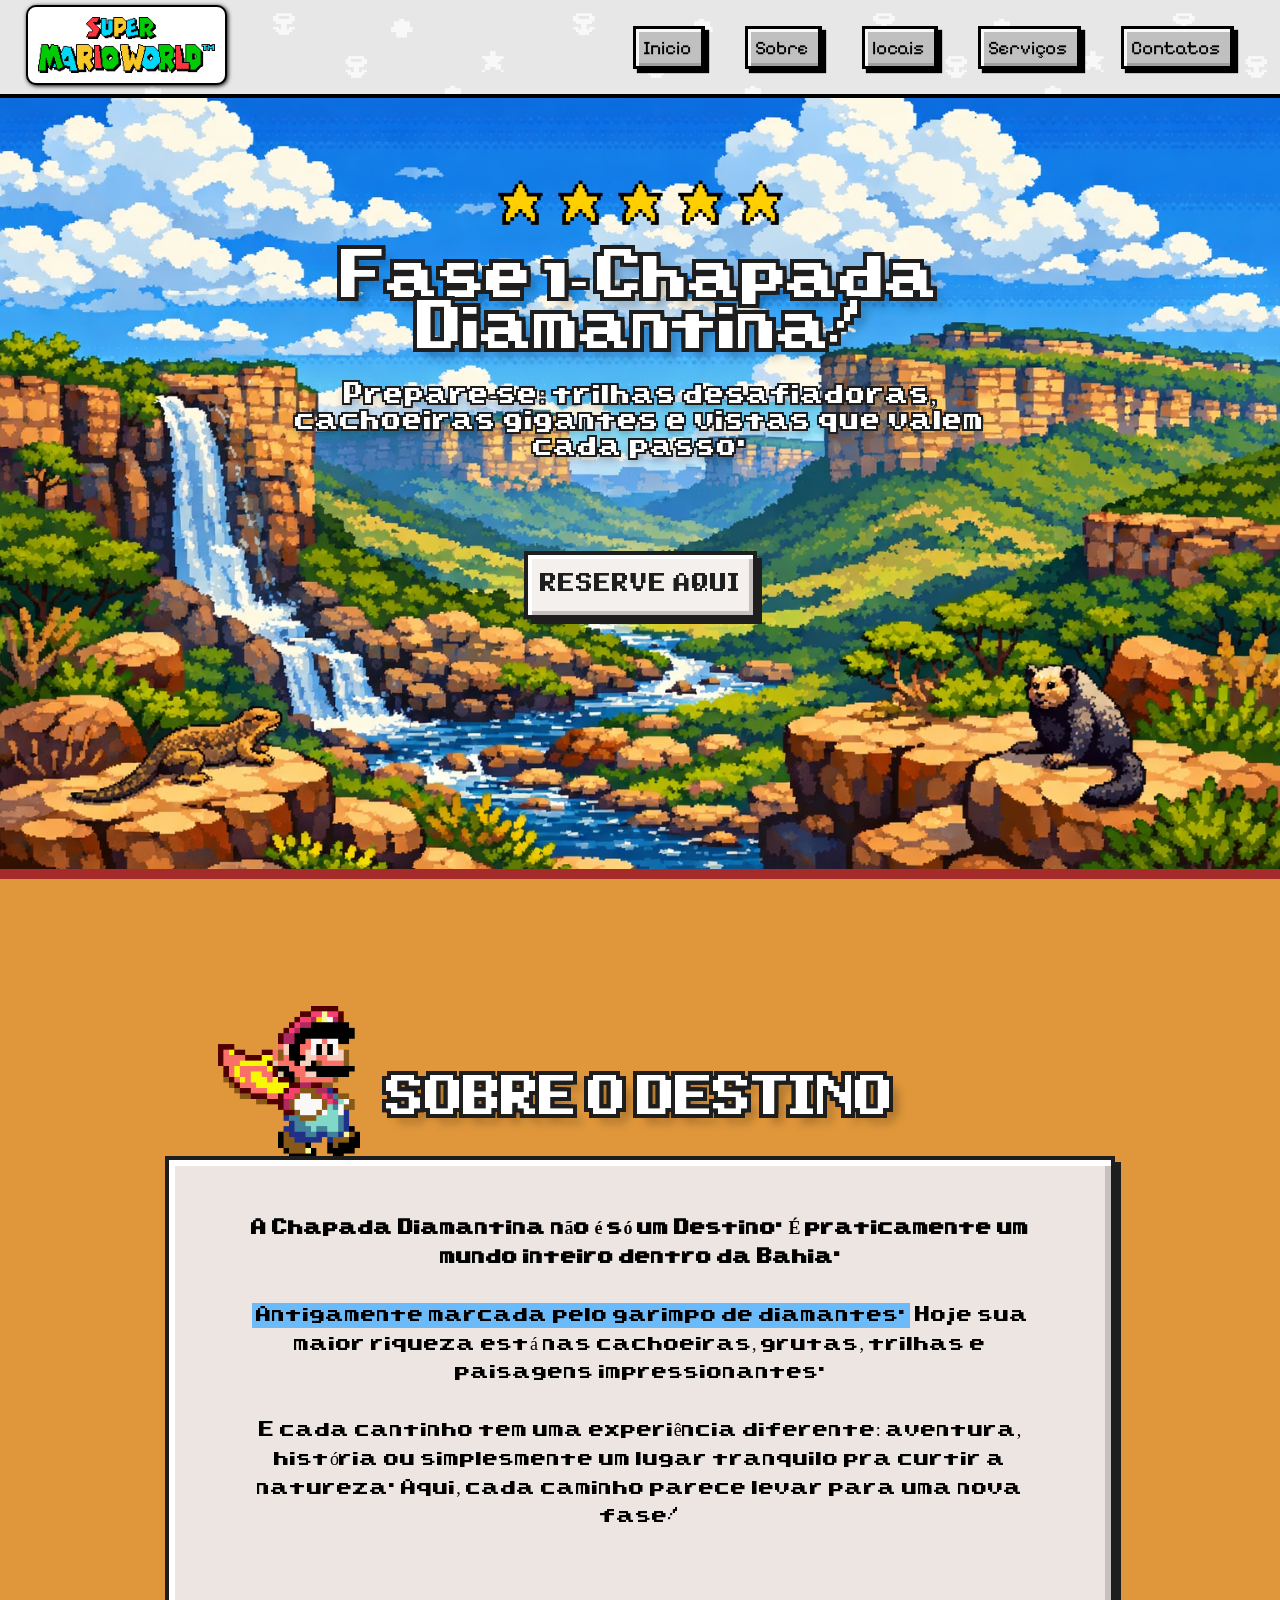
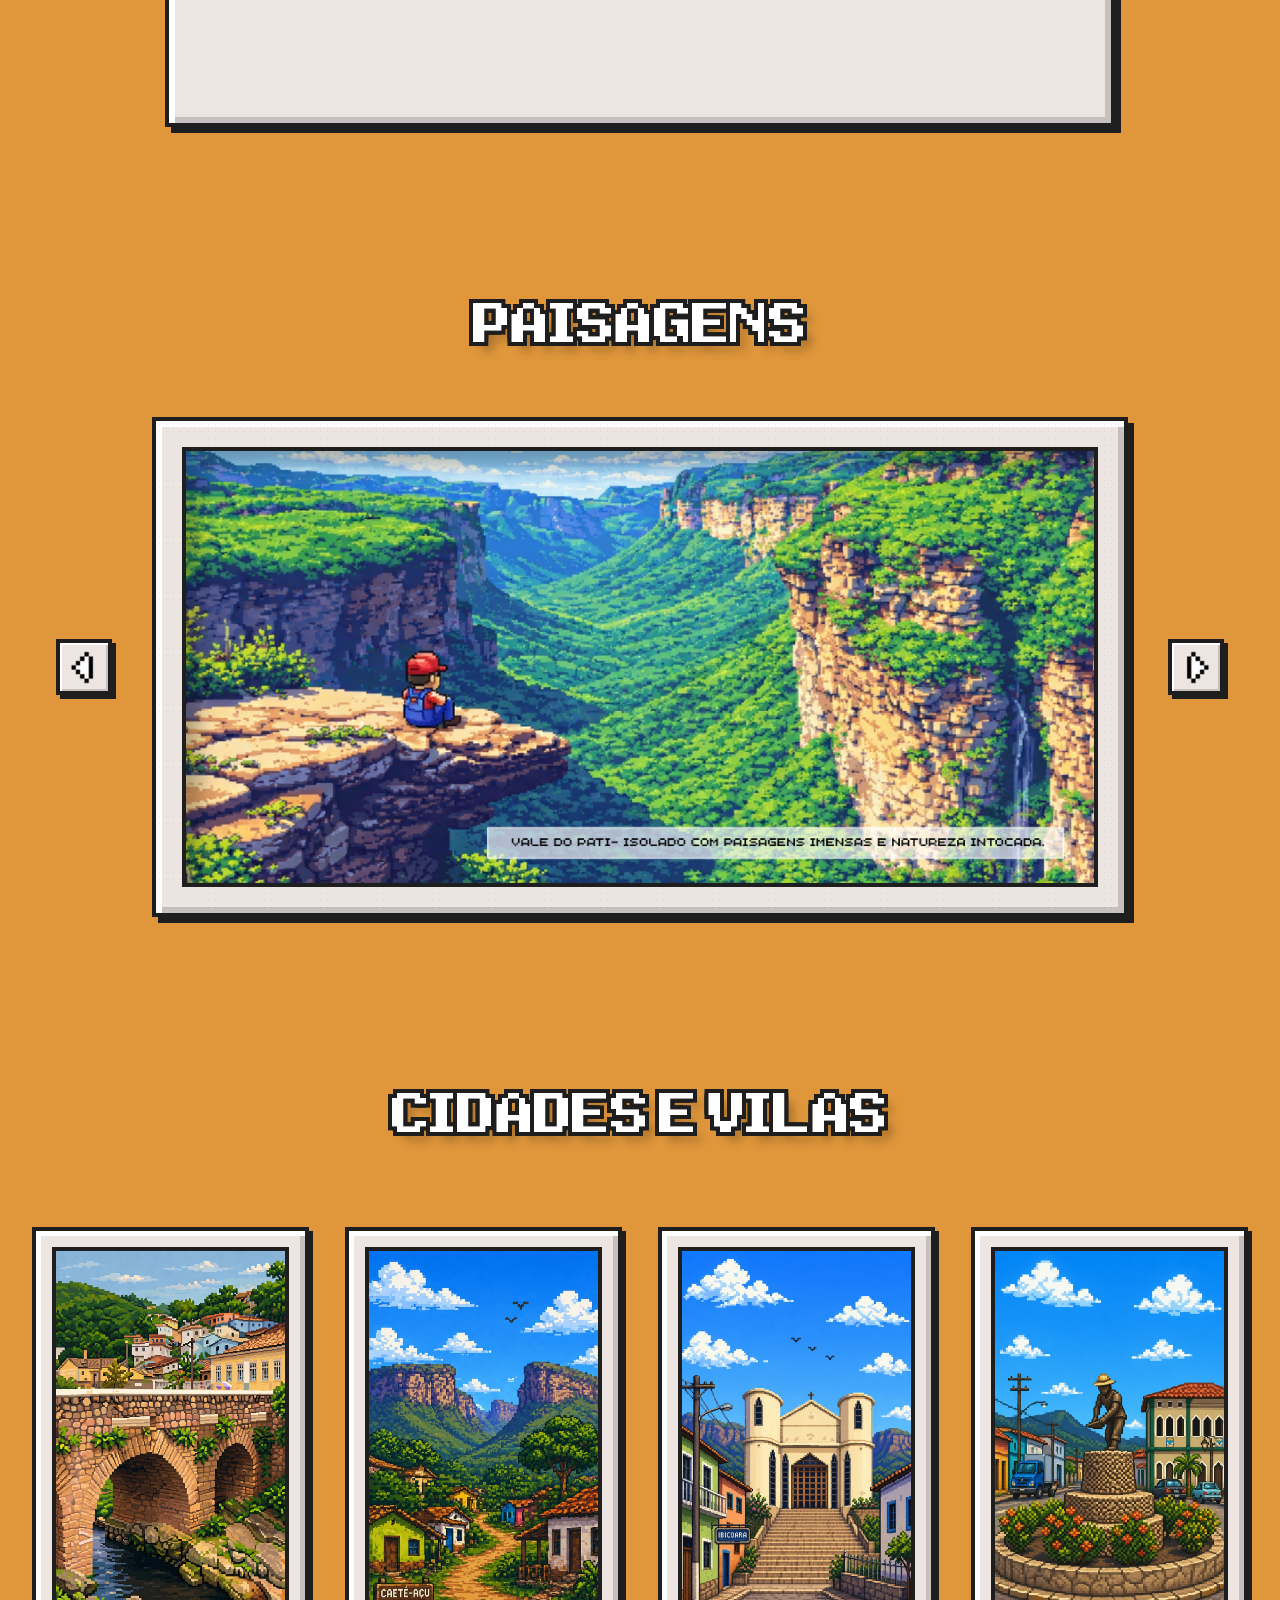
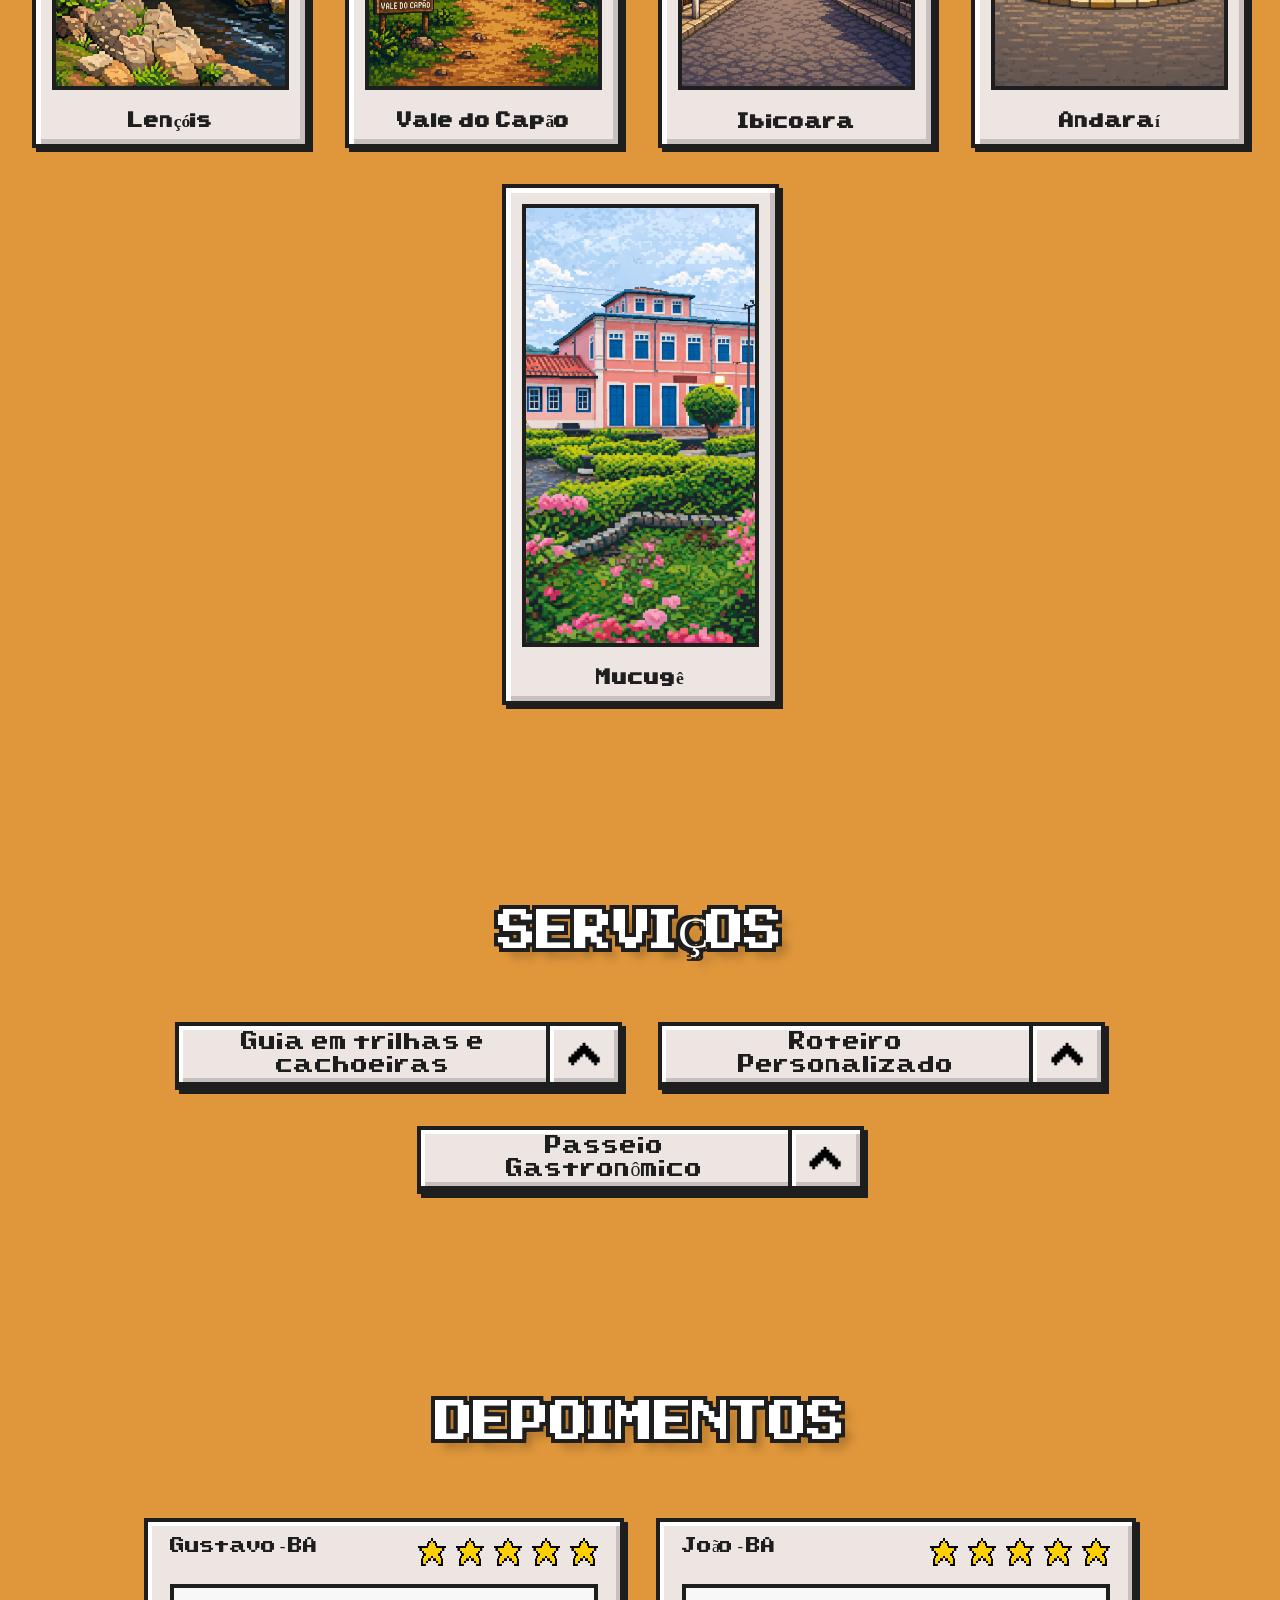
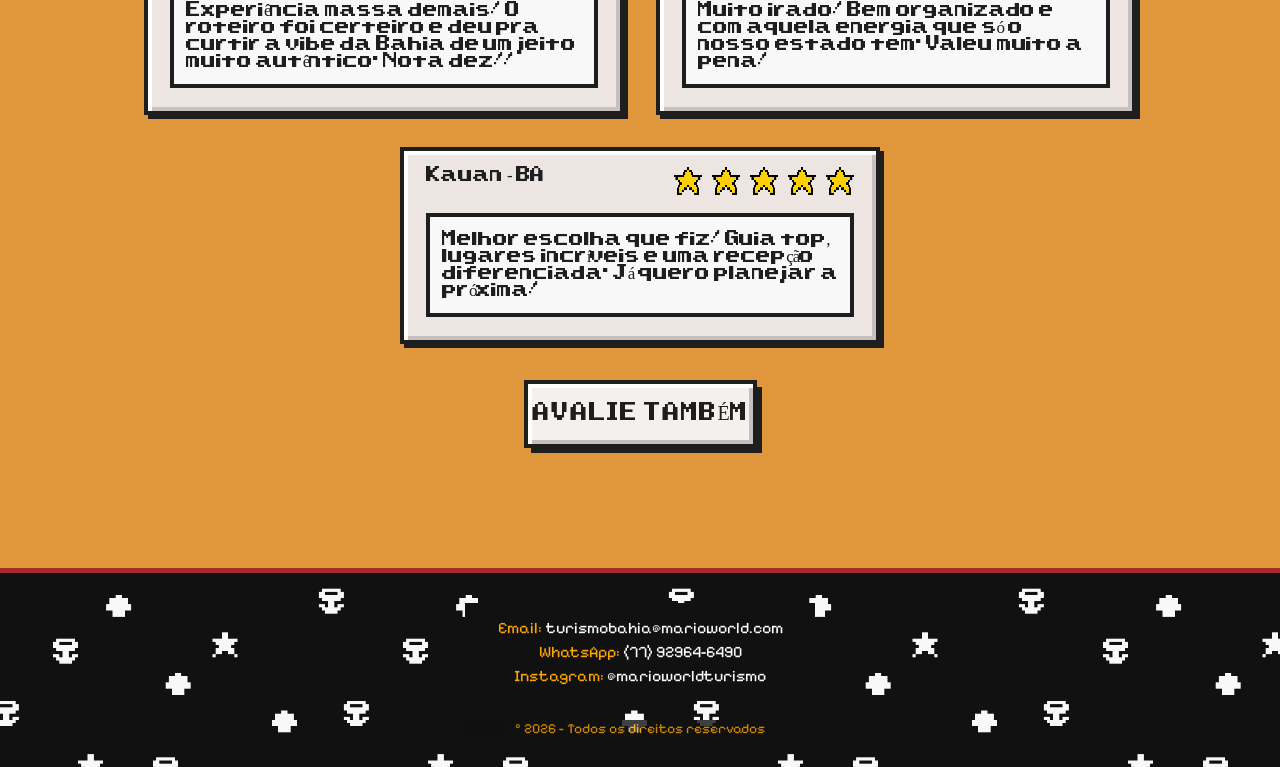
<file: Destinos- Mário Guia de Turístico/chapada.html>
<!DOCTYPE html>
<html lang="pt-BR">
    <head>
        <title>Destinos</title>
        <link rel="stylesheet" href="estilização.css">
    </head>
    <body>
        <!--======================================================= Cabeçalho =======================================================-->
    <header>
        <div class="container">
            <nav class="menu-navegacao">
                <a href="../index.html#Inicio">
                    <img src="../imagens/SuperMarioWorldLogo.png" alt="Logo do super Mario World ">
                </a>
                
                <ul id="menu" class="botao-hover">
                    <li><a href="#chapada">Inicio</a></li>
                    <li><a href="#Sobre">Sobre</a></li>
                    <li><a href="#locais">locais</a></li>
                    <li><a href="#Servicos">Serviços</a></li>
                    <li><a href="#contato">Contatos</a></li>
                </ul>
            </nav>

            <button id="btn-menu" class="botao-abrir-navegacao"></button>
        </div>
    </header>
        <main>
            <!--Destinos JV-->
            <div class="destinos">
                <section id="chapada">
                    <!--Home-->
                    <div class="fundo1chapada">
                    <section class="hero">
                            <div class="avaliacao-geral">
                                <img src="./Icons/estrela.png" alt="estrela">
                                <img src="./Icons/estrela.png" alt="estrela">
                                <img src="./Icons/estrela.png" alt="estrela">
                                <img src="./Icons/estrela.png" alt="estrela">
                                <img src="./Icons/estrela.png" alt="estrela">
                            </div>
                            <h1>Fase 1- Chapada Diamantina!</h1>
                            <p class="subtitulo">Prepare-se: trilhas desafiadoras, cachoeiras gigantes e vistas que valem cada passo.</p>
                            <form>
                                <button class="cta">RESERVE AQUI</button>
                            </form>
                    </section>
                    </div>
                    <!--Sobre o Destino-->
                    <div class="fundo2chapada">
                    <section class="sobre" id="Sobre">
                            <h2>SOBRE O DESTINO</h2>
                            <div class="box-sobre">
                            <div class="text1">
                            <p><strong>A Chapada Diamantina não é só um Destino. É praticamente um mundo inteiro dentro da Bahia.</strong></p> <br>
                            <p> <span class="destaquetext1"> Antigamente marcada pelo garimpo de diamantes.</span>  Hoje sua maior riqueza está nas cachoeiras, grutas, trilhas e paisagens impressionantes. </p> <br>
                            <p> E cada cantinho tem uma experiência diferente: aventura, história ou simplesmente um lugar tranquilo pra curtir a natureza. Aqui, cada caminho parece levar para uma nova fase!</p>
                            </div>
                            </div>
                    </section>
                    <!--Paisagens-->
                    <section class="paisagens" id="locais">
                    <h2>PAISAGENS</h2>
                    <div class="galeria-wrapper">
                        <button class="controle anterior" type="button" aria-label="Imagem anterior"> <img src="./Icons/setaesquerda.png"></button>
                        <div class="galeria">
                        <div class="galeria-trilho">
                            <img src="./Imagens Chapada/PAISAGENS/valedopati.png" class="slide ativo" alt="Paisagem do Vale do Pati na Chapada Diamantina, com montanhas verdes, vales amplos e vegetação densa em cenário natural preservado.">
                            <img src="./Imagens Chapada/PAISAGENS/pocoazul.png" class="slide" alt="Interior do Poço Azul na Chapada Diamantina, com caverna rochosa e águas cristalinas em tom azul intenso iluminadas pela luz natural">
                            <img src="./Imagens Chapada/PAISAGENS/cachoeiradafumaca.png" class="slide" alt="Vista da Cachoeira da Fumaça na Chapada Diamantina, com queda dágua muito alta despencando sobre um vale profundo cercado por montanhas">
                            <img src="./Imagens Chapada/PAISAGENS/morrodopaiinacio.png" class="slide" alt="Paisagem da vista mais alta da Chapada Dimantina: Vista panorâmica do Morro do Pai Inácio, com formação rochosa elevada e vale verde extenso ao fundo sob céu azul com nuvens, no alto do Morro do Pai Inácio">
                        </div>
                        </div>
                        <button class="controle proximo" type="button" aria-label="Próxima imagem"> <img src="./Icons/setadireita.png" alt=""></button>
                    </div>
                    </section>
                    <!--Cidades e Vilas-->
                    <section class="locais">
                            <h2>CIDADES E VILAS</h2>
                            <div class="carrossel-locais">
                                <!-- 1-LENÇÓIS -->
                                <article class="card-local">
                                    <div class="imagem-local">
                                        <img src="./Imagens Chapada/CIDADES_VILAS/lencois.png" alt="Ponte de pedra histórica sobre um rio na cidade de Lençóis, Bahia, com arcos estruturais, água corrente entre rochas e casas coloridas ao fundo em meio à vegetação verde da Chapada Diamantina">
                                        <div class="info-hover">
                                            <h4>Lençóis</h4>
                                            <p>Principal base turística da Chapada, com boa estrutura e acesso a vários atrativos.</p>
                                        </div>
                                        <div class="nome-local">
                                        <h3>Lençóis</h3>
                                        </div>
                                    </div>
                                </article>
                                <!-- 2-VALE DO CAPÃO -->
                                <article class="card-local">
                                    <div class="imagem-local">
                                        <img src="./Imagens Chapada/CIDADES_VILAS/valedocapao.png" alt="Rua com casas coloridas e arquitetura simples no Vale do Capão, Chapada Diamantina, com plantas na calçada, palmeira ao fundo e montanhas ao redor sob céu parcialmente nublado">
                                        <div class="info-hover">
                                            <h4>Vale do Capão</h4>
                                            <p>Destino cercado de natureza, trilhas marcantes e clima alternativo.</p>
                                        </div>
                                        <div class="nome-local">
                                        <h3>Vale do Capão</h3>
                                        </div>
                                    </div>
                                </article>
                                <!-- 3-IBICOARA -->
                                <article class="card-local">
                                    <div class="imagem-local">
                                        <img src="./Imagens Chapada/CIDADES_VILAS/ibicoara.png" alt="Ilustração em pixel art de Ibicoara na Chapada Diamantina, com igreja branca ao fundo, lago de pedras em primeiro plano, vegetação natural e céu azul com nuvens estilizadas">
                                        <div class="info-hover">
                                            <h4>Ibicoara</h4>
                                            <p>Base para cachoeiras impressionantes, incluindo algumas das mais famosas da Chapada.</p>
                                        </div>
                                        <div class="nome-local">
                                        <h3>Ibicoara</h3>
                                        </div>
                                    </div>
                                </article>
                                <!-- 4-ANDARAÍ -->
                                <article class="card-local">
                                    <div class="imagem-local">
                                        <img src="./Imagens Chapada/CIDADES_VILAS/andarai.png" alt="Pixel art de Andaraí na Chapada Diamantina, com pequena igreja branca entre rochas, rio refletindo a paisagem, vegetação verde e céu aberto">
                                        <div class="info-hover">
                                            <h4>Andaraí</h4>
                                            <p>Região rica em história e acesso a cenários marcantes como Igatu e trilhas naturais.</p>
                                        </div>
                                        <div class="nome-local">
                                        <h3>Andaraí</h3>
                                        </div>
                                    </div>
                                </article>
                                <!-- 5-MUCUGÊ -->
                                <article class="card-local">
                                    <div class="imagem-local">
                                        <img src="./Imagens Chapada/CIDADES_VILAS/mucuge.png" alt="Ilustração em pixel art de Mucugê na Chapada Diamantina, com casarão colonial em tons rosados, jardim florido, vegetação organizada e céu azul com nuvens">
                                        <div class="info-hover">
                                            <h4>Mucugê</h4>
                                            <p>Cidade charmosa e histórica, com arquitetura marcante e acesso a belas paisagens.</p>
                                        </div>
                                        <div class="nome-local">
                                        <h3>Mucugê</h3>
                                        </div>
                                    </div>
                                </article>
                            </div>
                    </section>
                    <!--Serviços-->
                    <section class="servicos" id="Servicos">
                            <h2>SERVIÇOS</h2>
                            <div class="lista-servicos">
                                <details class="servico-card">
                                <summary class="servico-topo">
                                    <span class="servico-titulo">Guia em trilhas e cachoeiras</span>
                                    <span class="servico-icone"><img src="./Icons/setavertical.png"></span>
                                </summary>

                                <div class="servico-conteudo">
                                    <img src="./Gifs/giff1.png" alt="Cenário em pixel art estilo jogo dos anos 90 mostrando trilhas na Chapada Diamantina, com formações rochosas, escadas naturais, ponte de madeira e uma grande cachoeira ao fundo. Mario está próximo a uma placa de trilha enquanto a água da cachoeira se movimenta suavemente">
                                </div>
                                </details>

                                <details class="servico-card">
                                <summary class="servico-topo">
                                    <span class="servico-titulo">Roteiro Personalizado</span>
                                    <span class="servico-icone"><img src="./Icons/setavertical.png"></span>
                                </summary>

                                <div class="servico-conteudo">
                                    <img src="./Gifs/giff2.png" alt="Mapa em pixel art estilo retrô com caminhos interligados formando um roteiro de viagem, com pontos circulares de parada, rios, cachoeiras, cavernas e vegetação típica. Mario percorre o trajeto, representando a criação de um roteiro turístico personalizado">
                                </div>
                                </details>

                                <details class="servico-card">
                                <summary class="servico-topo">
                                    <span class="servico-titulo">Passeio Gastronômico</span>
                                    <span class="servico-icone"><img src="./Icons/setavertical.png"></span>
                                </summary>

                                <div class="servico-conteudo">
                                    <img src="./Gifs/giff3.png" alt="Cenário em pixel art estilo plataforma com plantações verdes em camadas sob um céu azul com nuvens. Mario caminha pelo terreno enquanto ícones de café aparecem no ar, representando experiências gastronômicas locais">
                                </div>
                                </details>
                            </div>
                    </section>
                    <!--Depoimentos-->
                    <section class="depoimentos">
                            <h2>DEPOIMENTOS</h2>
                            <div class="depoimentos-lista">
                                <article class="depoimento-card">
                                <div class="depoimento-topo">
                                    <h3>Gustavo - BA</h3>
                                    <div class="depoimento-estrelas">
                                        <img src="./Icons/estrela.png" alt="estrela">
                                        <img src="./Icons/estrela.png" alt="estrela">
                                        <img src="./Icons/estrela.png" alt="estrela">
                                        <img src="./Icons/estrela.png" alt="estrela">
                                        <img src="./Icons/estrela.png" alt="estrela">
                                    </div>
                                </div>
                                <p>Experiência massa demais! O roteiro foi certeiro e deu pra curtir a vibe da Bahia de um jeito muito autêntico. Nota dez!!</p>
                                </article>
                                <article class="depoimento-card">
                                <div class="depoimento-topo">
                                    <h3>João - BA</h3>
                                    <div class="depoimento-estrelas">
                                        <img src="./Icons/estrela.png" alt="estrela">
                                        <img src="./Icons/estrela.png" alt="estrela">
                                        <img src="./Icons/estrela.png" alt="estrela">
                                        <img src="./Icons/estrela.png" alt="estrela">
                                        <img src="./Icons/estrela.png" alt="estrela">
                                    </div>
                                </div>
                                <p>Muito irado! Bem organizado e com aquela energia que só o nosso estado tem. Valeu muito a pena!</p>
                                </article>
                                <article class="depoimento-card">
                                <div class="depoimento-topo">
                                    <h3>Kauan - BA</h3>
                                    <div class="depoimento-estrelas">
                                        <img src="./Icons/estrela.png" alt="estrela">
                                        <img src="./Icons/estrela.png" alt="estrela">
                                        <img src="./Icons/estrela.png" alt="estrela">
                                        <img src="./Icons/estrela.png" alt="estrela">
                                        <img src="./Icons/estrela.png" alt="estrela">
                                    </div>
                                </div>
                                <p>Melhor escolha que fiz! Guia top, lugares incríveis e uma recepção diferenciada. Já quero planejar a próxima!</p>
                                </article>
                            </div>
                            <!--Inputs-->
                            <div>
                                <button type="button" class="cta" onclick="document.getElementById('modal-chapada').showModal()">AVALIE TAMBÉM</button>
                                <dialog id="modal-chapada">
                                <form method="dialog">
                                    <div class="campo-nome">
                                        <label>Nome:</label> <br>
                                        <input type="text" required placeholder="Digite seu nome completo aqui..."> <br>
                                    </div>
                                    <div class="campo-email">
                                        <label>Email:</label> <br>
                                        <input type="email" required placeholder="Digite seu e-mail aqui..."> <br>
                                    </div>
                                    <div class="campo-localizacao">
                                        <label for="estado">Localização:</label> <br>
                                        <select id="estado" required>
                                            <option value="" disabled selected>Selecione seu estado:</option>
                                            <option value="AC">Acre</option>
                                            <option value="AL">Alagoas</option>
                                            <option value="AP">Amapá</option>
                                            <option value="AM">Amazonas</option>
                                            <option value="BA">Bahia</option>
                                            <option value="CE">Ceará</option>
                                            <option value="DF">Distrito Federal</option>
                                            <option value="ES">Espírito Santo</option>
                                            <option value="GO">Goiás</option>
                                            <option value="MA">Maranhão</option>
                                            <option value="MT">Mato Grosso</option>
                                            <option value="MS">Mato Grosso do Sul</option>
                                            <option value="MG">Minas Gerais</option>
                                            <option value="PA">Pará</option>
                                            <option value="PB">Paraíba</option>
                                            <option value="PR">Paraná</option>
                                            <option value="PE">Pernambuco</option>
                                            <option value="PI">Piauí</option>
                                            <option value="RJ">Rio de Janeiro</option>
                                            <option value="RN">Rio Grande do Norte</option>
                                            <option value="RS">Rio Grande do Sul</option>
                                            <option value="RO">Rondônia</option>
                                            <option value="RR">Roraima</option>
                                            <option value="SC">Santa Catarina</option>
                                            <option value="SP">São Paulo</option>
                                            <option value="SE">Sergipe</option>
                                            <option value="TO">Tocantins</option>
                                        </select>
                                    </div>
                                    <div class="avaliacao-individual">
                                    <label>Sua Avaliação:</label> <br>
                                        <img src="./Icons/estrela.png">
                                        <img src="./Icons/estrela.png">
                                        <img src="./Icons/estrela.png">
                                        <img src="./Icons/estrela.png">
                                        <img src="./Icons/estrela.png">
                                    </div>
                                    <div>
                                        <label>Digite seu comentário:</label> <br>
                                        <textarea placeholder="Digite aqui..."></textarea> <br>
                                    </div>
                                    <div>
                                        <input type="checkbox"><label>Desejo receber novidades e promoções por e-mail.</label> <br>
                                    </div>
                                    <div>
                                        <button type="button" onclick="document.getElementById('modal-chapada').close()">NÃO ENVIAR</button> 
                                        <button type="submit">ENVIAR</button>
                                    </div>
                                </form>
                                </dialog>
                            </div>
                    </section>
                    </div>
                </section>
            </div>
        </main>
        <footer id="contato" class="rodape">
        <div class="container-rodape">
            <div class="contato">
                <p>Email: <a href="mailto:turismobahia@marioworld.com">turismobahia@marioworld.com</a></p>
                <p>WhatsApp: <a href="https://wa.me/5599999999999" target="_blank">(77) 92964-6490</a></p>
                <p>Instagram: <a href="https://instagram.com/seuusuario" target="_blank">@marioworldturismo</a></p>
            </div>

            <div class="direitos">
                <p>© 2026 - Todos os direitos reservados</p>
            </div>
        </div>
        </footer>
        <script src="script.js"></script>
    </body>
</html>
</file>
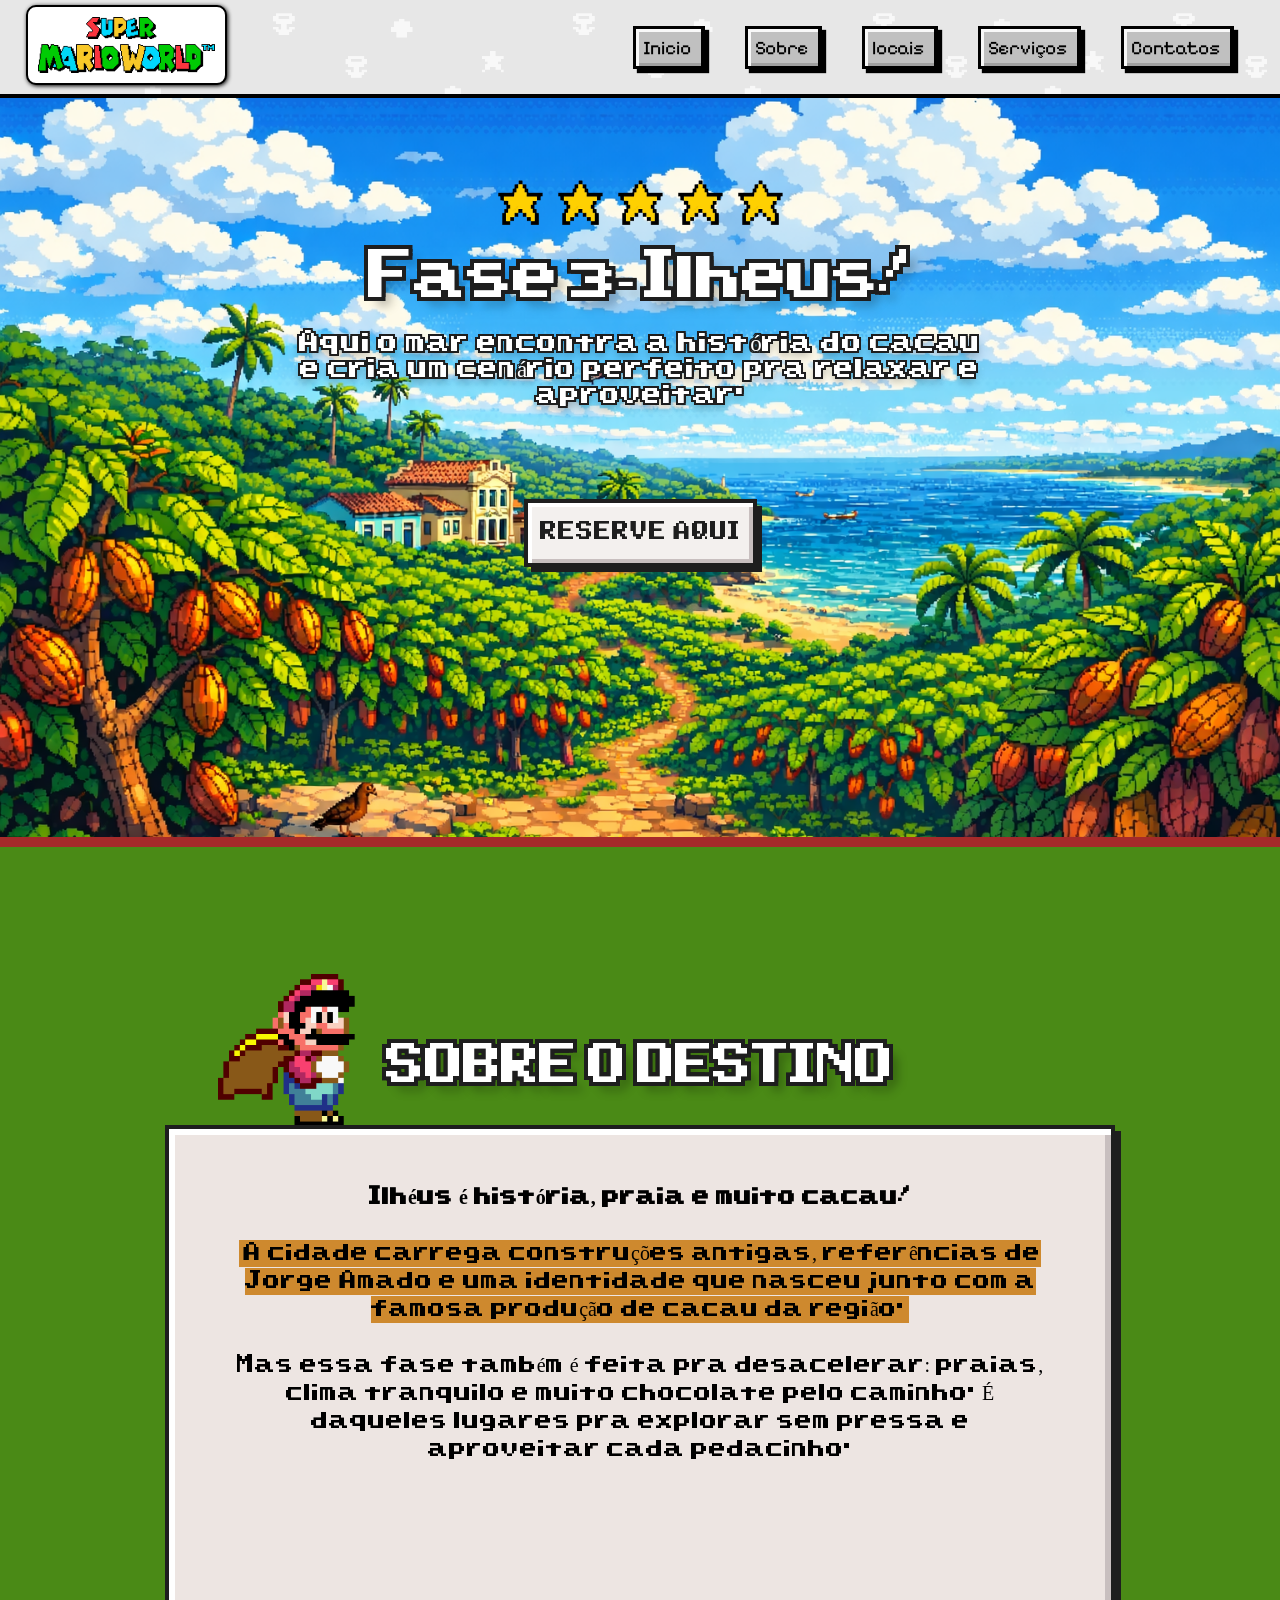
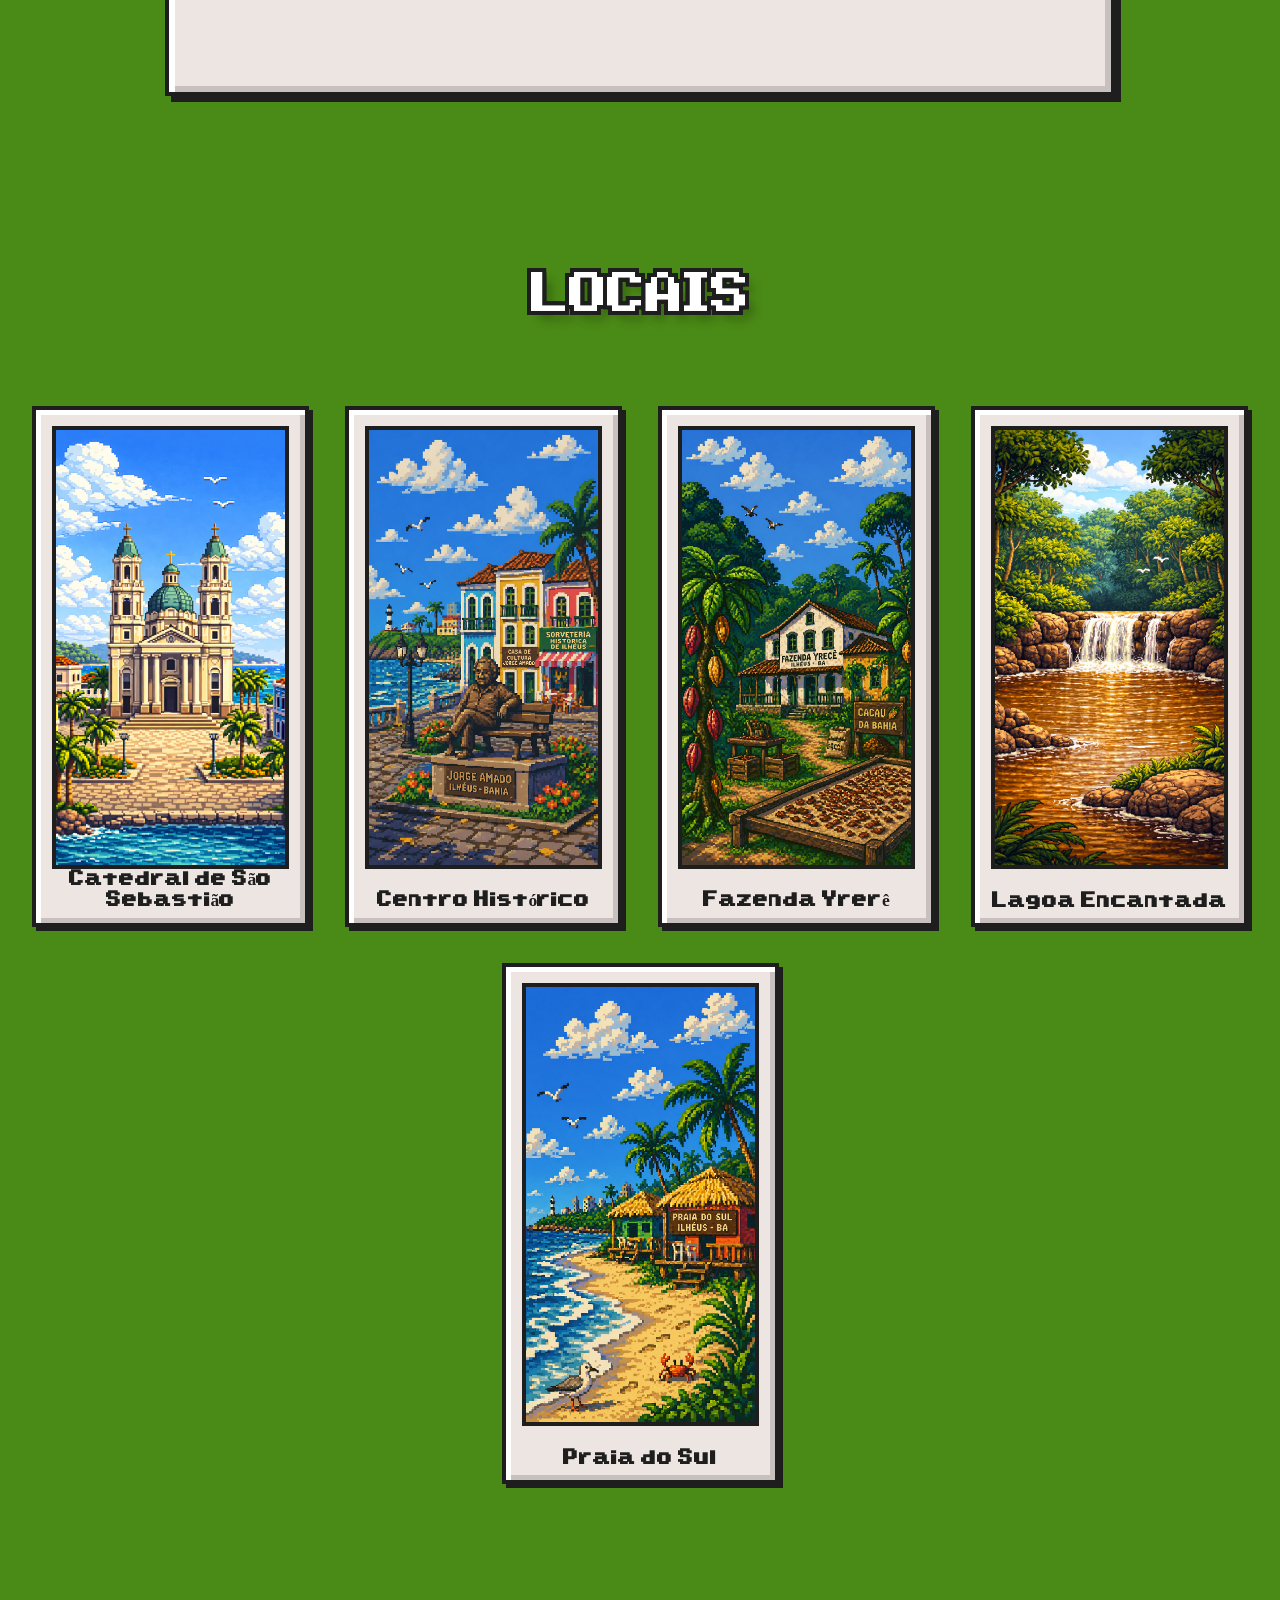
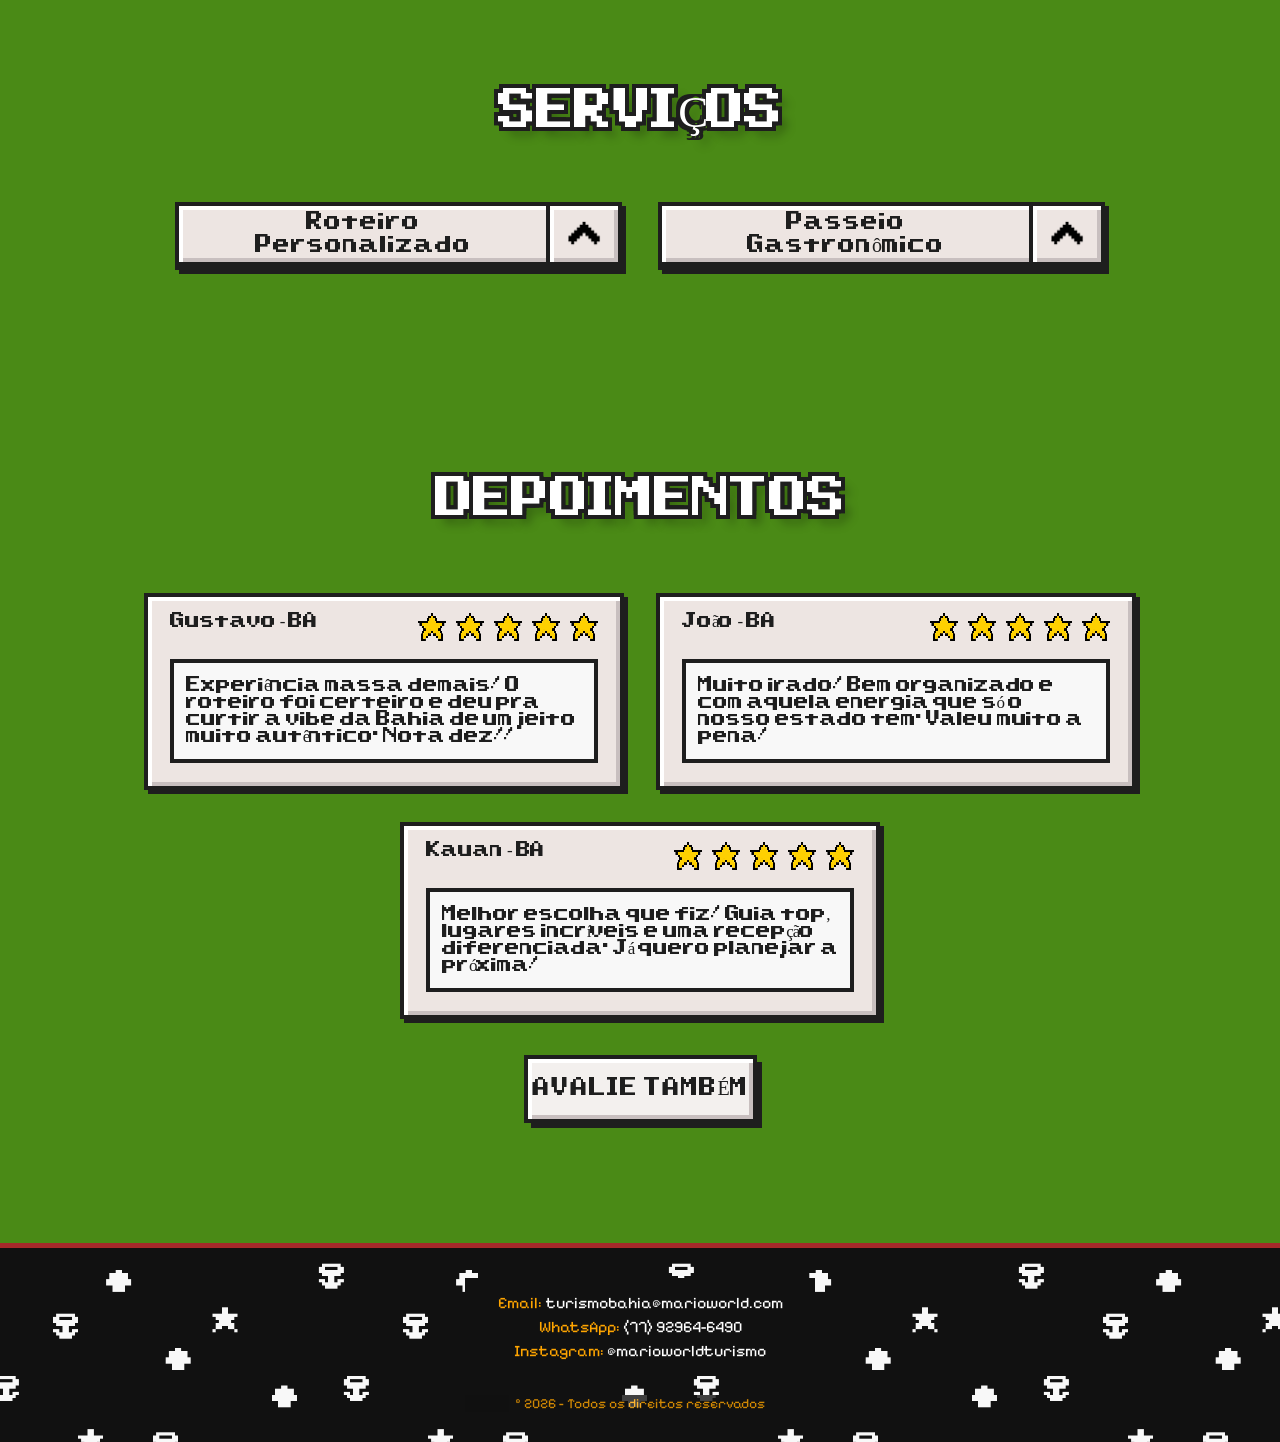
<file: Destinos- Mário Guia de Turístico/ilheus.html>
<!DOCTYPE html>
<html lang="pt-BR">
    <head>
        <title>Ilhéus- Super Mario World</title>
        <link rel="stylesheet" href="estilização.css">
    </head>
    <body>
     <!--======================================================= Cabeçalho =======================================================-->
    <header>
        <div class="container">
            <nav class="menu-navegacao">
                <a href="../index.html#Inicio">
                    <img src="../imagens/SuperMarioWorldLogo.png" alt="Logo do super Mario World ">
                </a>
                
                <ul id="menu" class="botao-hover">
                    <li><a href="#ilheus">Inicio</a></li>
                    <li><a href="#Sobre">Sobre</a></li>
                    <li><a href="#locais">locais</a></li>
                    <li><a href="#Servicos">Serviços</a></li>
                    <li><a href="#contato">Contatos</a></li>
                </ul>
            </nav>

            <button id="btn-menu" class="botao-abrir-navegacao"></button>
        </div>
    </header>
        <main>
            <!--Destinos JV-->
            <div class="destinos">
                <section id="ilheus">
                    <!--Hero-->
                    <div class="fundo1ilheus">
                        <section class="hero"> 
                            <div class="avaliacao-geral">
                                <img src="./Icons/estrela.png" alt="estrela">
                                <img src="./Icons/estrela.png" alt="estrela">
                                <img src="./Icons/estrela.png" alt="estrela">
                                <img src="./Icons/estrela.png" alt="estrela">
                                <img src="./Icons/estrela.png" alt="estrela">
                            </div>
                            <h1>Fase 3- Ilheus!</h1>
                            <p class="subtitulo">Aqui o mar encontra a história do cacau e cria um cenário perfeito pra relaxar e aproveitar.</p>
                            <form>
                                <button class="cta">RESERVE AQUI</button>
                            </form>
                        </section>
                    </div>
                    <!--Sobre o Destino-->
                    <div class="fundo2ilheus">
                    <section class="sobre" id="Sobre">
                        <h2>SOBRE O DESTINO</h2>
                        <div class="box-sobre">
                        <div class="text3">
                        <p> <strong>Ilhéus é história, praia e muito cacau!</strong></p> <br>
                        <p><span class="destaquetext3">A cidade carrega construções antigas, referências de Jorge Amado e uma identidade que nasceu junto com a famosa produção de cacau da região.</span> </p> <br>  
                        <p> Mas essa fase também é feita pra desacelerar: praias, clima tranquilo e muito chocolate pelo caminho. É daqueles lugares pra explorar sem pressa e aproveitar cada pedacinho.</p> <br>
                        </div>
                        </div>
                    </section>
                    <!--Locais-->
                    <section class="locais" id="locais">
                            <h2>LOCAIS</h2>
                            <div class="carrossel-locais">
                                <!-- 1-CATEDRAL DE SÃO SEBASTIÃO -->
                                <article class="card-local">
                                    <div class="imagem-local">
                                        <img src="./Imagens Ilhéus/catedralsaosebastiao.png" alt="Ilustração em pixel art da Catedral de São Sebastião em Ilhéus, com fachada imponente, torres simétricas, praça ao redor, palmeiras e céu azul com nuvens estilizadas">
                                        <div class="info-hover">
                                            <h4>Catedral de São Sebastião</h4>
                                            <p>Uma das construções mais marcantes da cidade, com arquitetura imponente bem no coração de Ilhéus.</p>
                                        </div>
                                        <div class="nome-local">
                                        <h3>Catedral de São Sebastião</h3>
                                        </div>
                                    </div>
                                </article>
                                <!-- 2-CENTRO HISTÓRICO -->
                                <article class="card-local">
                                    <div class="imagem-local">
                                        <img src="./Imagens Ilhéus/centrohistórico.png" alt="Pixel art do Centro Histórico de Ilhéus, com estátua de Jorge Amado em destaque, casas coloniais coloridas, comércio local e vista do mar ao fundo">
                                        <div class="info-hover">
                                            <h4>Centro Histórico</h4>
                                            <p>Casarões antigos, ruas charmosas e muita história ligada ao ciclo do cacau. É onde a cidade mostra sua essência.</p>
                                        </div>
                                        <div class="nome-local">
                                        <h3>Centro Histórico</h3>
                                        </div>
                                    </div>
                                </article>
                                <!-- 3-FAZENDA YRECE -->
                                <article class="card-local">
                                    <div class="imagem-local">
                                        <img src="./Imagens Ilhéus/fazendayrece.png" alt="Ilustração em pixel art de fazenda cacaueira em Ilhéus, com casa colonial, pés de cacau com frutos, terreiro de secagem e vegetação tropical ao redor">
                                        <div class="info-hover">
                                            <h4>Fazenda Yrerê</h4>
                                            <p>Uma experiência imersiva no mundo do cacau, onde você conhece todo o processo até virar chocolate.</p>
                                        </div>
                                        <div class="nome-local">
                                        <h3>Fazenda Yrerê</h3>
                                        </div>
                                    </div>
                                </article>
                                <!-- 4-LAGOA ENCANTADA -->
                                <article class="card-local">
                                    <div class="imagem-local">
                                        <img src="./Imagens Ilhéus/lagoaencantada.png" alt="Cena em pixel art da Lagoa Encantada em Ilhéus, com cachoeira ao fundo, água dourada refletindo a luz, rochas e mata atlântica densa ao redor">
                                        <div class="info-hover">
                                            <h4>Lagoa Encantada</h4>
                                            <p>Um cenário tranquilo cercado por natureza, com águas calmas e um clima perfeito pra relaxar.</p>
                                        </div>
                                        <div class="nome-local">
                                        <h3>Lagoa Encantada</h3>
                                        </div>
                                    </div>
                                </article>
                                <!-- 5-PRAIA DO SUL -->
                                <article class="card-local">
                                    <div class="imagem-local">
                                        <img src="./Imagens Ilhéus/praiadosul.png" alt="Pixel art da Praia do Sul em Ilhéus, com areia clara, mar azul com ondas suaves, cabana de praia, coqueiros e elementos naturais como pássaros e caranguejo">
                                        <div class="info-hover">
                                            <h4>Praia do Sul</h4>
                                            <p>Mais tranquila e extensa, perfeita pra relaxar e curtir o mar com mais sossego.</p>
                                        </div>
                                        <div class="nome-local">
                                        <h3>Praia do Sul</h3>
                                        </div>
                                    </div>
                                </article>
                            </div>
                    </section>
                    <!--Serviços-->
                    <section class="servicos" id="Servicos">
                            <h2>SERVIÇOS</h2>
                            <div class="lista-servicos">
                                <details class="servico-card">
                                <summary class="servico-topo">
                                    <span class="servico-titulo">Roteiro Personalizado</span>
                                    <span class="servico-icone"><img src="./Icons/setavertical.png"></span>
                                </summary>

                                <div class="servico-conteudo">
                                    <img src="./Gifs/giff6.png" alt="Mapa em pixel art estilo retrô representando Ilhéus, com litoral cercado pelo mar, rios, vegetação tropical e construções históricas. Caminhos interligados conectam diferentes pontos turísticos, enquanto Mario percorre o trajeto, simbolizando a criação de um roteiro personalizado pela região.">
                                </div>
                                </details>

                                <details class="servico-card">
                                <summary class="servico-topo">
                                    <span class="servico-titulo">Passeio Gastronômico</span>
                                    <span class="servico-icone"><img src="./Icons/setavertical.png"></span>
                                </summary>

                                <div class="servico-conteudo">
                                    <img src="./Gifs/giff7.png" alt="Cenário em pixel art estilo plataforma ambientado em Ilhéus, com arquitetura histórica, ruas elevadas e vista para o mar ao fundo. Mario caminha pelo cenário enquanto ícones flutuantes de cacau aparecem no ar, representando a tradição local e a experiência gastronômica ligada ao chocolate e aos produtos da região.">
                                </div>
                                </details>
                            </div>
                    </section>
                    <!--Depoimentos-->
                    <section class="depoimentos">
                            <h2>DEPOIMENTOS</h2>
                            <div class="depoimentos-lista">
                                <article class="depoimento-card">
                                <div class="depoimento-topo">
                                    <h3>Gustavo - BA</h3>
                                    <div class="depoimento-estrelas">
                                        <img src="./Icons/estrela.png" alt="estrela">
                                        <img src="./Icons/estrela.png" alt="estrela">
                                        <img src="./Icons/estrela.png" alt="estrela">
                                        <img src="./Icons/estrela.png" alt="estrela">
                                        <img src="./Icons/estrela.png" alt="estrela">
                                    </div>
                                </div>
                                <p>Experiência massa demais! O roteiro foi certeiro e deu pra curtir a vibe da Bahia de um jeito muito autêntico. Nota dez!!</p>
                                </article>
                                <article class="depoimento-card">
                                <div class="depoimento-topo">
                                    <h3>João - BA</h3>
                                    <div class="depoimento-estrelas">
                                        <img src="./Icons/estrela.png" alt="estrela">
                                        <img src="./Icons/estrela.png" alt="estrela">
                                        <img src="./Icons/estrela.png" alt="estrela">
                                        <img src="./Icons/estrela.png" alt="estrela">
                                        <img src="./Icons/estrela.png" alt="estrela">
                                    </div>
                                </div>
                                <p>Muito irado! Bem organizado e com aquela energia que só o nosso estado tem. Valeu muito a pena!</p>
                                </article>
                                <article class="depoimento-card">
                                <div class="depoimento-topo">
                                    <h3>Kauan - BA</h3>
                                    <div class="depoimento-estrelas">
                                        <img src="./Icons/estrela.png" alt="estrela">
                                        <img src="./Icons/estrela.png" alt="estrela">
                                        <img src="./Icons/estrela.png" alt="estrela">
                                        <img src="./Icons/estrela.png" alt="estrela">
                                        <img src="./Icons/estrela.png" alt="estrela">
                                    </div>
                                </div>
                                <p>Melhor escolha que fiz! Guia top, lugares incríveis e uma recepção diferenciada. Já quero planejar a próxima!</p>
                                </article>
                            </div>
                            <!--Inputs-->
                            <div>
                                <button type="button" class="cta" onclick="document.getElementById('modal-ilheus').showModal()">AVALIE TAMBÉM</button>
                                <dialog id="modal-ilheus">
                                <form method="dialog">
                                    <div class="campo-nome">
                                        <label>Nome:</label> <br>
                                        <input type="text" required placeholder="Digite seu nome completo aqui..."> <br>
                                    </div>
                                    <div class="campo-email">
                                        <label>Email:</label> <br>
                                        <input type="email" required placeholder="Digite seu e-mail aqui..."> <br>
                                    </div>
                                    <div class="campo-localizacao">
                                        <label for="estado">Localização:</label> <br>
                                        <select id="estado" required>
                                            <option value="" disabled selected>Selecione seu estado:</option>
                                            <option value="AC">Acre</option>
                                            <option value="AL">Alagoas</option>
                                            <option value="AP">Amapá</option>
                                            <option value="AM">Amazonas</option>
                                            <option value="BA">Bahia</option>
                                            <option value="CE">Ceará</option>
                                            <option value="DF">Distrito Federal</option>
                                            <option value="ES">Espírito Santo</option>
                                            <option value="GO">Goiás</option>
                                            <option value="MA">Maranhão</option>
                                            <option value="MT">Mato Grosso</option>
                                            <option value="MS">Mato Grosso do Sul</option>
                                            <option value="MG">Minas Gerais</option>
                                            <option value="PA">Pará</option>
                                            <option value="PB">Paraíba</option>
                                            <option value="PR">Paraná</option>
                                            <option value="PE">Pernambuco</option>
                                            <option value="PI">Piauí</option>
                                            <option value="RJ">Rio de Janeiro</option>
                                            <option value="RN">Rio Grande do Norte</option>
                                            <option value="RS">Rio Grande do Sul</option>
                                            <option value="RO">Rondônia</option>
                                            <option value="RR">Roraima</option>
                                            <option value="SC">Santa Catarina</option>
                                            <option value="SP">São Paulo</option>
                                            <option value="SE">Sergipe</option>
                                            <option value="TO">Tocantins</option>
                                        </select> 
                                    </div>
                                    <div class="avaliacao-individual">
                                    <label>Sua Avaliação:</label> <br>
                                        <img src="./Icons/estrela.png">
                                        <img src="./Icons/estrela.png">
                                        <img src="./Icons/estrela.png">
                                        <img src="./Icons/estrela.png">
                                        <img src="./Icons/estrela.png">
                                    </div>
                                    <div>
                                        <label>Digite seu comentário:</label> <br>
                                        <textarea placeholder="Digite aqui..."></textarea> <br>
                                    </div>
                                    <div>
                                        <input type="checkbox"><label>Desejo receber novidades e promoções por e-mail.</label> <br>
                                    </div>
                                    <div>
                                        <button type="button" onclick="document.getElementById('modal-ilheus').close()">NÃO ENVIAR</button> 
                                        <button type="submit">ENVIAR</button>
                                    </div>
                                </form>
                                </dialog>
                            </div>
                    </section>
                    </div>
                </section>
            </div>
        </main>
        <footer id="contato" class="rodape">
        <div class="container-rodape">
            <div class="contato">
                <p>Email: <a href="mailto:turismobahia@marioworld.com">turismobahia@marioworld.com</a></p>
                <p>WhatsApp: <a href="https://wa.me/5599999999999" target="_blank">(77) 92964-6490</a></p>
                <p>Instagram: <a href="https://instagram.com/seuusuario" target="_blank">@marioworldturismo</a></p>
            </div>

            <div class="direitos">
                <p>© 2026 - Todos os direitos reservados</p>
            </div>
        </div>
        </footer>
        <script src="script.js"></script>
    </body>
</html>
</file>
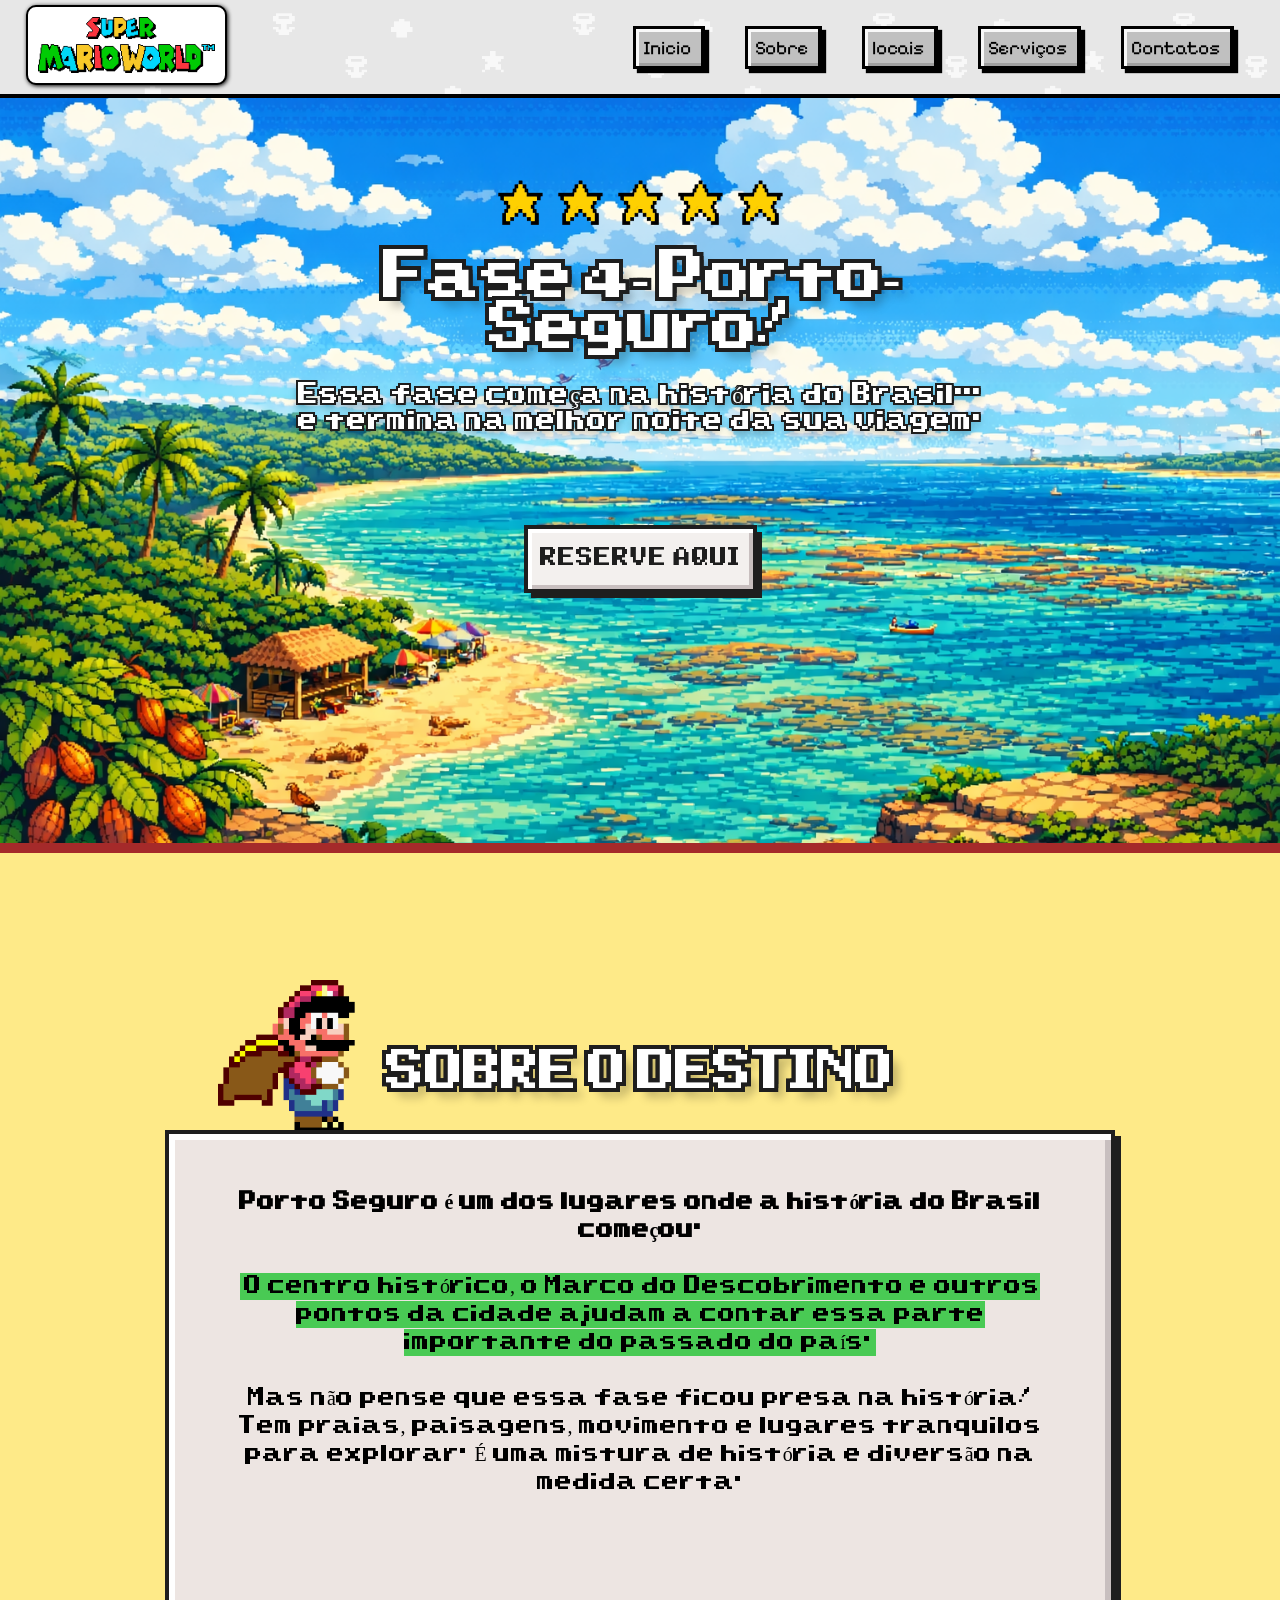
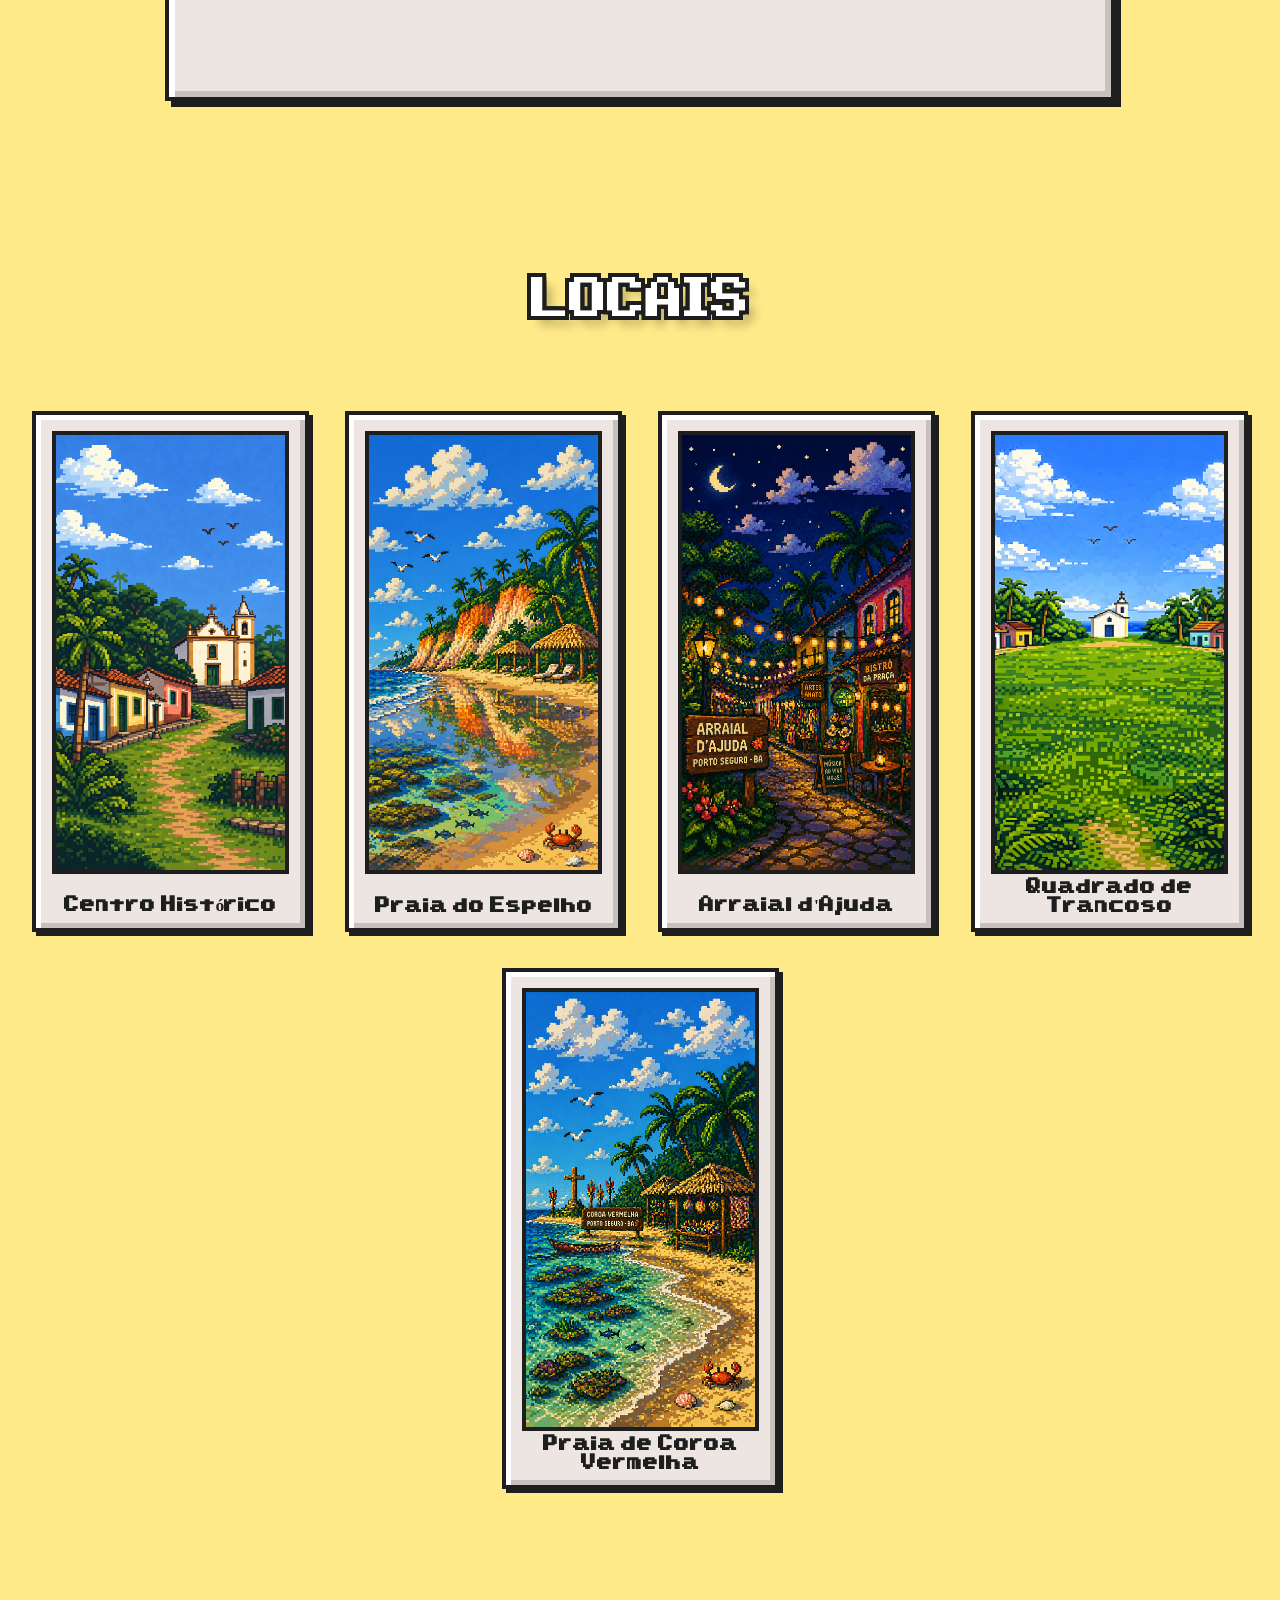
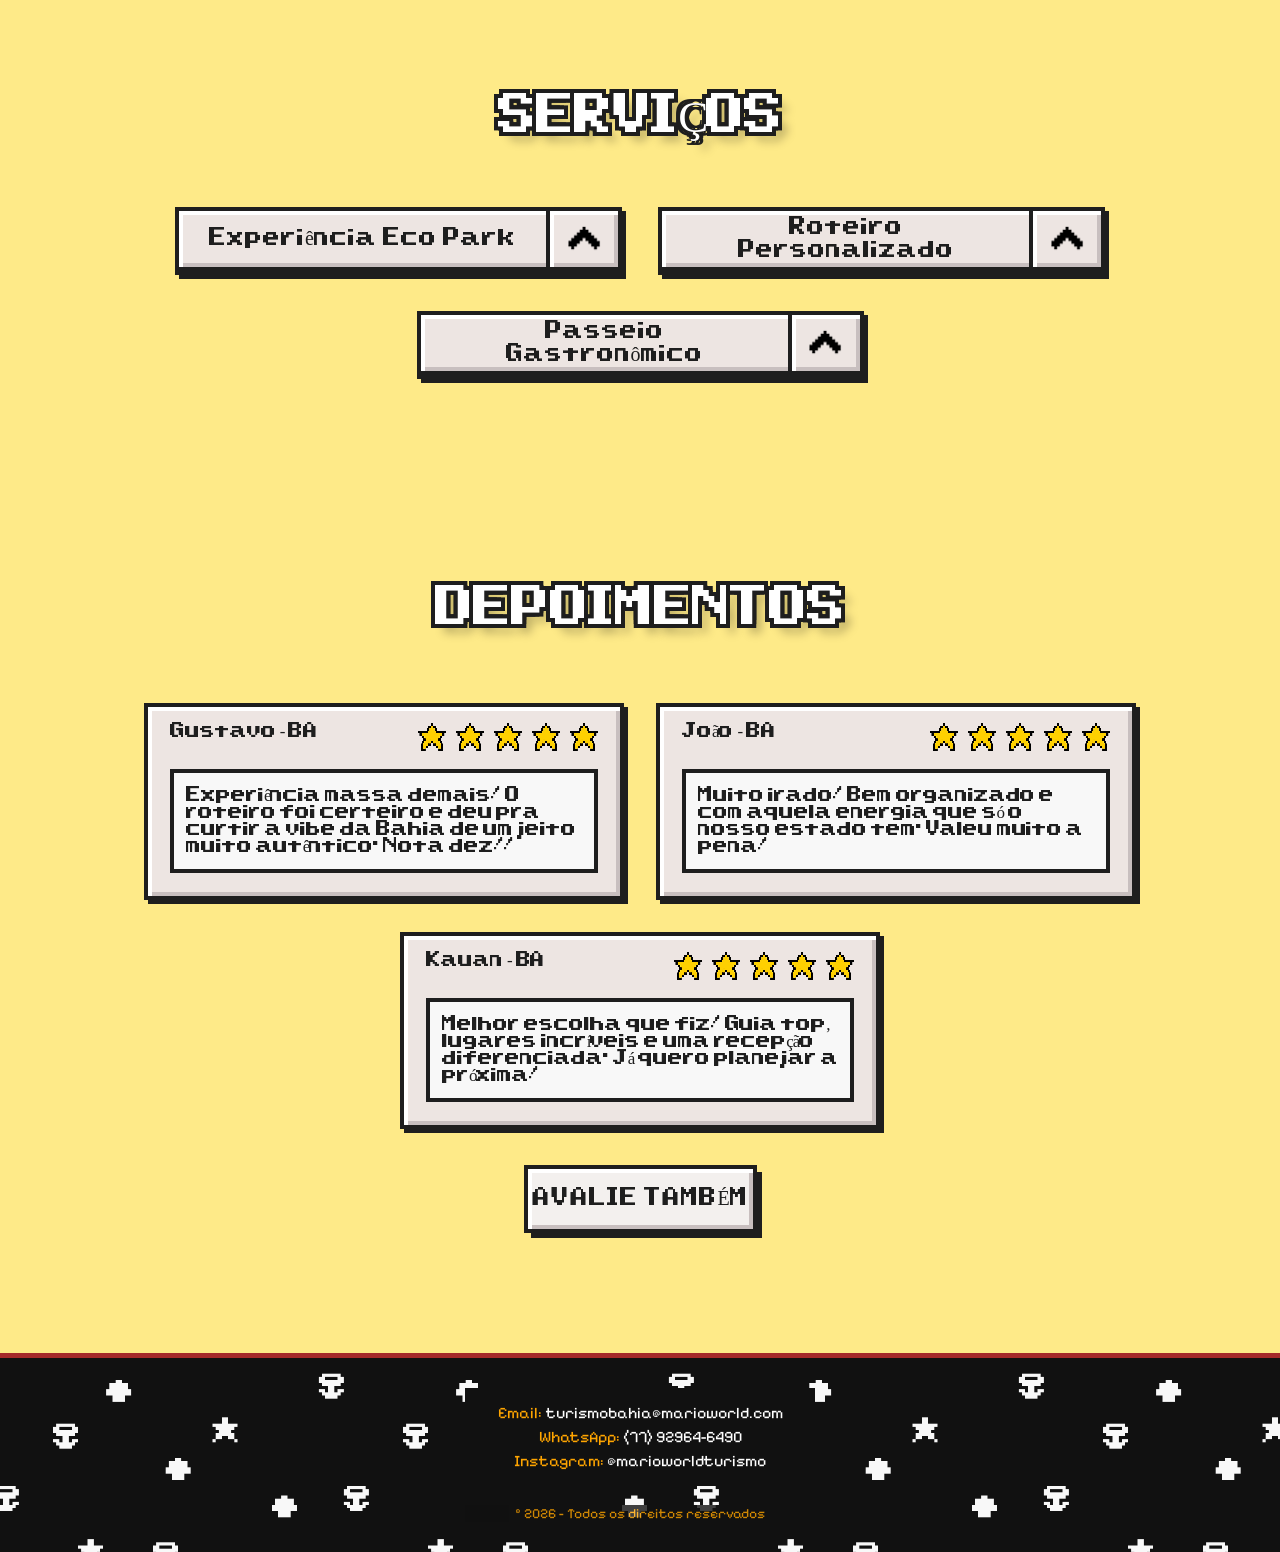
<file: Destinos- Mário Guia de Turístico/portoseguro.html>
<!DOCTYPE html>
<html lang="pt-BR">
    <head>
        <title>Porto Seguro- Super Mario World</title>
        <link rel="stylesheet" href="estilização.css">
    </head>
    <body>
     <!--======================================================= Cabeçalho =======================================================-->
    <header>
        <div class="container">
            <nav class="menu-navegacao">
                <a href="../index.html#Inicio">
                    <img src="../imagens/SuperMarioWorldLogo.png" alt="Logo do super Mario World ">
                </a>
                
                <ul id="menu" class="botao-hover">
                    <li><a href="#porto">Inicio</a></li>
                    <li><a href="#Sobre">Sobre</a></li>
                    <li><a href="#locais">locais</a></li>
                    <li><a href="#Servicos">Serviços</a></li>
                    <li><a href="#contato">Contatos</a></li>
                </ul>
            </nav>

            <button id="btn-menu" class="botao-abrir-navegacao"></button>
        </div>
    </header>
        <main>
            <!--Destinos JV-->
            <div class="destinos">
                <section id="porto">
                    <!--Hero-->
                    <div class="fundo1porto">
                    <section class="hero"> 
                        <div class="avaliacao-geral">
                            <img src="./Icons/estrela.png" alt="estrela">
                             <img src="./Icons/estrela.png" alt="estrela">
                             <img src="./Icons/estrela.png" alt="estrela">
                             <img src="./Icons/estrela.png" alt="estrela">
                             <img src="./Icons/estrela.png" alt="estrela">
                         </div>
                         <h1>Fase 4- Porto-Seguro!</h1>
                        <p class="subtitulo">Essa fase começa na história do Brasil... e termina na melhor noite da sua viagem.</p>
                        <form>
                             <button class="cta">RESERVE AQUI</button>
                        </form>
                    </section>
                    </div>
                    <!--Sobre o Destino-->
                    <div class="fundo2porto">
                    <section class="sobre" id="Sobre">
                        <h2>SOBRE O DESTINO</h2>
                        <div class="box-sobre">
                        <div class="text4">
                        <p><strong>Porto Seguro é um dos lugares onde a história do Brasil começou.</strong></p> <br>
                        <p> <span class="destaquetext4"> O centro histórico, o Marco do Descobrimento e outros pontos da cidade ajudam a contar essa parte importante do passado do país.</span></p> <br> 
                        <p> Mas não pense que essa fase ficou presa na história! Tem praias, paisagens, movimento e lugares tranquilos para explorar. É uma mistura de história e diversão na medida certa.</p> <br>
                        </div>
                        </div>
                    </section>
                    <!--Locais-->
                    <section class="locais" id="locais">
                            <h2>LOCAIS</h2>
                            <div class="carrossel-locais">
                                <!-- 1-CENTRO HISTÓRICO -->
                                <article class="card-local">
                                    <div class="imagem-local">
                                        <img src="./Imagens Porto/centroistoricoporto.png" alt="Ilustração em pixel art do Centro Histórico de Porto Seguro, com casas coloniais coloridas, igreja branca ao fundo, caminho de terra cercado por vegetação tropical e céu azul com nuvens estilizadas">
                                        <div class="info-hover">
                                            <h4>Centro Histórico</h4>
                                            <p>Onde tudo começou. Vista incrível, construções antigas e o famoso Marco do Descobrimento.</p>
                                        </div>
                                        <div class="nome-local">
                                        <h3>Centro Histórico</h3>
                                        </div>
                                    </div>
                                </article>
                                <!-- 2- PRAIA DO ESPELHO-->
                                <article class="card-local">
                                    <div class="imagem-local">
                                        <img src="./Imagens Porto/praia do espelho.png" alt="Pixel art da Praia do Espelho na Bahia, com falésias coloridas, mar calmo, piscinas naturais e reflexo da paisagem na areia molhada, com coqueiros e cabanas à beira-mar">
                                        <div class="info-hover">
                                            <h4>Praia do Espelho</h4>
                                            <p>Uma das mais bonitas do Brasil, com falésias, mar cristalino e um visual surreal.</p>
                                        </div>
                                        <div class="nome-local">
                                        <h3>Praia do Espelho</h3>
                                        </div>
                                    </div>
                                </article>
                                <!-- 3-ARRAIAL D'AJUDA -->
                                <article class="card-local">
                                    <div class="imagem-local">
                                        <img src="./Imagens Porto/arraial dajuda.png" alt="Cena noturna em pixel art de Arraial d’Ajuda, com rua de pedra iluminada por luzes pendentes, bares e lojas coloridas, placas de comércio e atmosfera vibrante sob céu estreladoa">
                                        <div class="info-hover">
                                            <h4>Arraial d'Ajuda</h4>
                                            <p>Charmoso e cheio de vida, com ruas estilosas, boas praias e um clima mais acolhedor.</p>
                                        </div>
                                        <div class="nome-local">
                                        <h3>Arraial d'Ajuda</h3>
                                        </div>
                                    </div>
                                </article>
                                <!-- 4-TRANCOSO -->
                                <article class="card-local">
                                    <div class="imagem-local">
                                        <img src="./Imagens Porto/trancoso.png" alt="Ilustração em pixel art do Quadrado de Trancoso, com amplo gramado verde, caminho central levando a uma igreja branca ao fundo, casas coloridas nas laterais, coqueiros e céu azul com nuvens estilizadas">
                                        <div class="info-hover">
                                            <h4>Quadrado de Trancoso</h4>
                                            <p>Um dos lugares mais especiais da Bahia, com casinhas coloridas, igreja histórica e um pôr do sol inesquecível.</p>
                                        </div>
                                        <div class="nome-local">
                                        <h3>Quadrado de Trancoso</h3>
                                        </div>
                                    </div>
                                </article>
                                <!-- PRAIA DE COROA VERMELHA -->
                                <article class="card-local">
                                    <div class="imagem-local">
                                        <img src="./Imagens Porto/coroavermelha.png" alt="Ilustração em pixel art da Praia de Coroa Vermelha, com águas rasas e cristalinas, recifes visíveis, coqueiros, barracas artesanais e elementos tropicais como caranguejo e pássaros">
                                        <div class="info-hover">
                                            <h4>Praia de Coroa Vermelha</h4>
                                            <p>Conhecida como um dos pontos do descobrimento do Brasil, tem águas calmas, areia clara e um clima tranquilo perfeito pra relaxar.</p>
                                        </div>
                                        <div class="nome-local">
                                        <h3>Praia de Coroa Vermelha</h3>
                                        </div>
                                    </div>
                                </article>
                            </div>
                    </section>
                    <!--Serviços-->
                    <section class="servicos" id="Servicos">
                            <h2>SERVIÇOS</h2>
                            <div class="lista-servicos">
                                <details class="servico-card">
                                <summary class="servico-topo">
                                    <span class="servico-titulo">Experiência Eco Park</span>
                                    <span class="servico-icone"><img src="./Icons/setavertical.png"></span>
                                </summary>

                                <div class="servico-conteudo">
                                    <img src="./Gifs/giff8.png" alt="Cenário em pixel art estilo jogo dos anos 90 mostrando o Eco Park em Arraial dAjuda, com estruturas de madeira, toboáguas, cachoeiras artificiais e áreas de lazer integradas à natureza. Mario está na base do cenário enquanto a água flui pelas quedas e escorregadores">
                                </div>
                                </details>

                                <details class="servico-card">
                                <summary class="servico-topo">
                                    <span class="servico-titulo">Roteiro Personalizado</span>
                                    <span class="servico-icone"><img src="./Icons/setavertical.png"></span>
                                </summary>

                                <div class="servico-conteudo">
                                    <img src="./Gifs/giff9.png" alt="Mapa em pixel art estilo retrô representando Porto Seguro, com praias, falésias, vegetação tropical e construções históricas. Caminhos interligados conectam diversos pontos turísticos ao longo do litoral, enquanto Mario percorre o trajeto, simbolizando a criação de um roteiro personalizado pela região.">
                                </div>
                                </details>

                                <details class="servico-card">
                                <summary class="servico-topo">
                                    <span class="servico-titulo">Passeio Gastronômico</span>
                                    <span class="servico-icone"><img src="./Icons/setavertical.png"></span>
                                </summary>

                                <div class="servico-conteudo">
                                    <img src="./Gifs/giff10.png" alt="Cenário em pixel art estilo plataforma ambientado em Porto Seguro durante a noite, com bares iluminados, vista para o mar e clima aconchegante. Mario caminha pelo local enquanto ícones flutuantes de moquecas de camarão aparecem no ar, representando a culinária típica e a experiência gastronômica da região.">
                                </div>
                                </details>
                            </div>
                    </section>
                    <!--Depoimentos-->
                    <section class="depoimentos">
                        <h2>DEPOIMENTOS</h2>
                        <div class="depoimentos-lista">
                                <article class="depoimento-card">
                                <div class="depoimento-topo">
                                    <h3>Gustavo - BA</h3>
                                    <div class="depoimento-estrelas">
                                        <img src="./Icons/estrela.png" alt="estrela">
                                        <img src="./Icons/estrela.png" alt="estrela">
                                        <img src="./Icons/estrela.png" alt="estrela">
                                        <img src="./Icons/estrela.png" alt="estrela">
                                        <img src="./Icons/estrela.png" alt="estrela">
                                    </div>
                                </div>
                                <p>Experiência massa demais! O roteiro foi certeiro e deu pra curtir a vibe da Bahia de um jeito muito autêntico. Nota dez!!</p>
                                </article>
                                <article class="depoimento-card">
                                <div class="depoimento-topo">
                                    <h3>João - BA</h3>
                                    <div class="depoimento-estrelas">
                                        <img src="./Icons/estrela.png" alt="estrela">
                                        <img src="./Icons/estrela.png" alt="estrela">
                                        <img src="./Icons/estrela.png" alt="estrela">
                                        <img src="./Icons/estrela.png" alt="estrela">
                                        <img src="./Icons/estrela.png" alt="estrela">
                                    </div>
                                </div>
                                <p>Muito irado! Bem organizado e com aquela energia que só o nosso estado tem. Valeu muito a pena!</p>
                                </article>
                                <article class="depoimento-card">
                                <div class="depoimento-topo">
                                    <h3>Kauan - BA</h3>
                                    <div class="depoimento-estrelas">
                                        <img src="./Icons/estrela.png" alt="estrela">
                                        <img src="./Icons/estrela.png" alt="estrela">
                                        <img src="./Icons/estrela.png" alt="estrela">
                                        <img src="./Icons/estrela.png" alt="estrela">
                                        <img src="./Icons/estrela.png" alt="estrela">
                                    </div>
                                </div>
                                <p>Melhor escolha que fiz! Guia top, lugares incríveis e uma recepção diferenciada. Já quero planejar a próxima!</p>
                                </article>
                        </div>
                        <!--Inputs-->
                        <div>
                            <button type="button" class="cta" onclick="document.getElementById('modal-porto').showModal()">AVALIE TAMBÉM</button>
                            <dialog id="modal-porto">
                            <form method="dialog">
                                <div class="campo-nome">
                                        <label>Nome:</label> <br>
                                        <input type="text" required placeholder="Digite seu nome completo aqui..."> <br>
                                </div>
                                <div class="campo-email">
                                        <label>Email:</label> <br>
                                        <input type="email" required placeholder="Digite seu e-mail aqui..."> <br>
                                </div>
                                <div class="campo-localizacao">
                                    <label for="estado">Localização:</label> <br>
                                    <select id="estado" required>
                                        <option value="" disabled selected>Selecione seu estado:</option>
                                        <option value="AC">Acre</option>
                                        <option value="AL">Alagoas</option>
                                        <option value="AP">Amapá</option>
                                        <option value="AM">Amazonas</option>
                                        <option value="BA">Bahia</option>
                                        <option value="CE">Ceará</option>
                                        <option value="DF">Distrito Federal</option>
                                        <option value="ES">Espírito Santo</option>
                                        <option value="GO">Goiás</option>
                                        <option value="MA">Maranhão</option>
                                        <option value="MT">Mato Grosso</option>
                                        <option value="MS">Mato Grosso do Sul</option>
                                        <option value="MG">Minas Gerais</option>
                                        <option value="PA">Pará</option>
                                        <option value="PB">Paraíba</option>
                                        <option value="PR">Paraná</option>
                                        <option value="PE">Pernambuco</option>
                                        <option value="PI">Piauí</option>
                                        <option value="RJ">Rio de Janeiro</option>
                                        <option value="RN">Rio Grande do Norte</option>
                                        <option value="RS">Rio Grande do Sul</option>
                                        <option value="RO">Rondônia</option>
                                        <option value="RR">Roraima</option>
                                        <option value="SC">Santa Catarina</option>
                                        <option value="SP">São Paulo</option>
                                        <option value="SE">Sergipe</option>
                                        <option value="TO">Tocantins</option>
                                    </select>
                                </div>
                                <div class="avaliacao-individual">
                                    <label>Sua Avaliação:</label> <br>
                                        <img src="./Icons/estrela.png">
                                        <img src="./Icons/estrela.png">
                                        <img src="./Icons/estrela.png">
                                        <img src="./Icons/estrela.png">
                                        <img src="./Icons/estrela.png">
                                </div>
                                <div>
                                        <label>Digite seu comentário:</label> <br>
                                        <textarea placeholder="Digite aqui..."></textarea> <br>
                                </div>
                                <div>
                                        <input type="checkbox"><label>Desejo receber novidades e promoções por e-mail.</label> <br>
                                </div>
                                <div>
                                    <button type="button" onclick="document.getElementById('modal-porto').close()">NÃO ENVIAR</button> 
                                    <button type="submit">ENVIAR</button>
                                </div>
                            </form>
                            </dialog>
                        </div>
                    </section>
                    </div>
                </section>
            </div>
        </main>
        <footer id="contato" class="rodape">
        <div class="container-rodape">
            <div class="contato">
                <p>Email: <a href="mailto:turismobahia@marioworld.com">turismobahia@marioworld.com</a></p>
                <p>WhatsApp: <a href="https://wa.me/5599999999999" target="_blank">(77) 92964-6490</a></p>
                <p>Instagram: <a href="https://instagram.com/seuusuario" target="_blank">@marioworldturismo</a></p>
            </div>

            <div class="direitos">
                <p>© 2026 - Todos os direitos reservados</p>
            </div>
        </div>
        </footer>
        <script src="script.js"></script>
    </body>
</html>
</file>
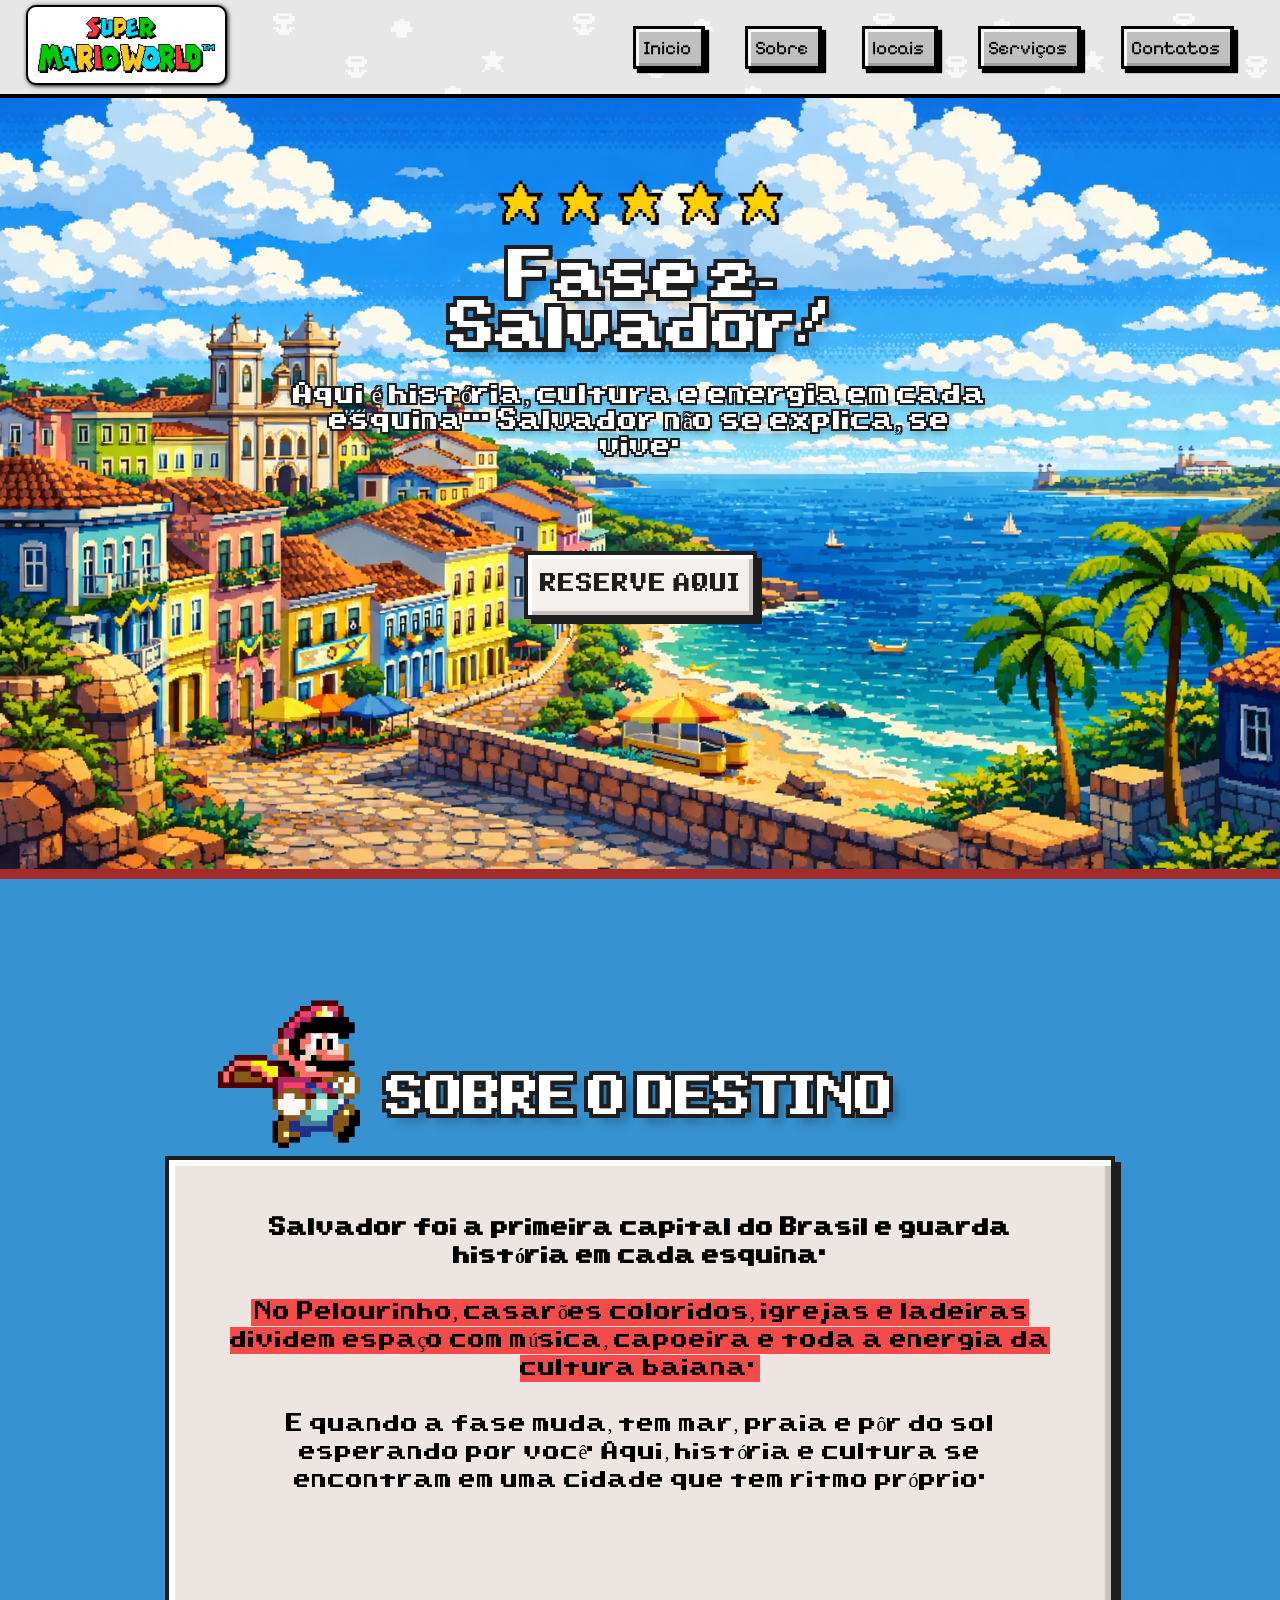
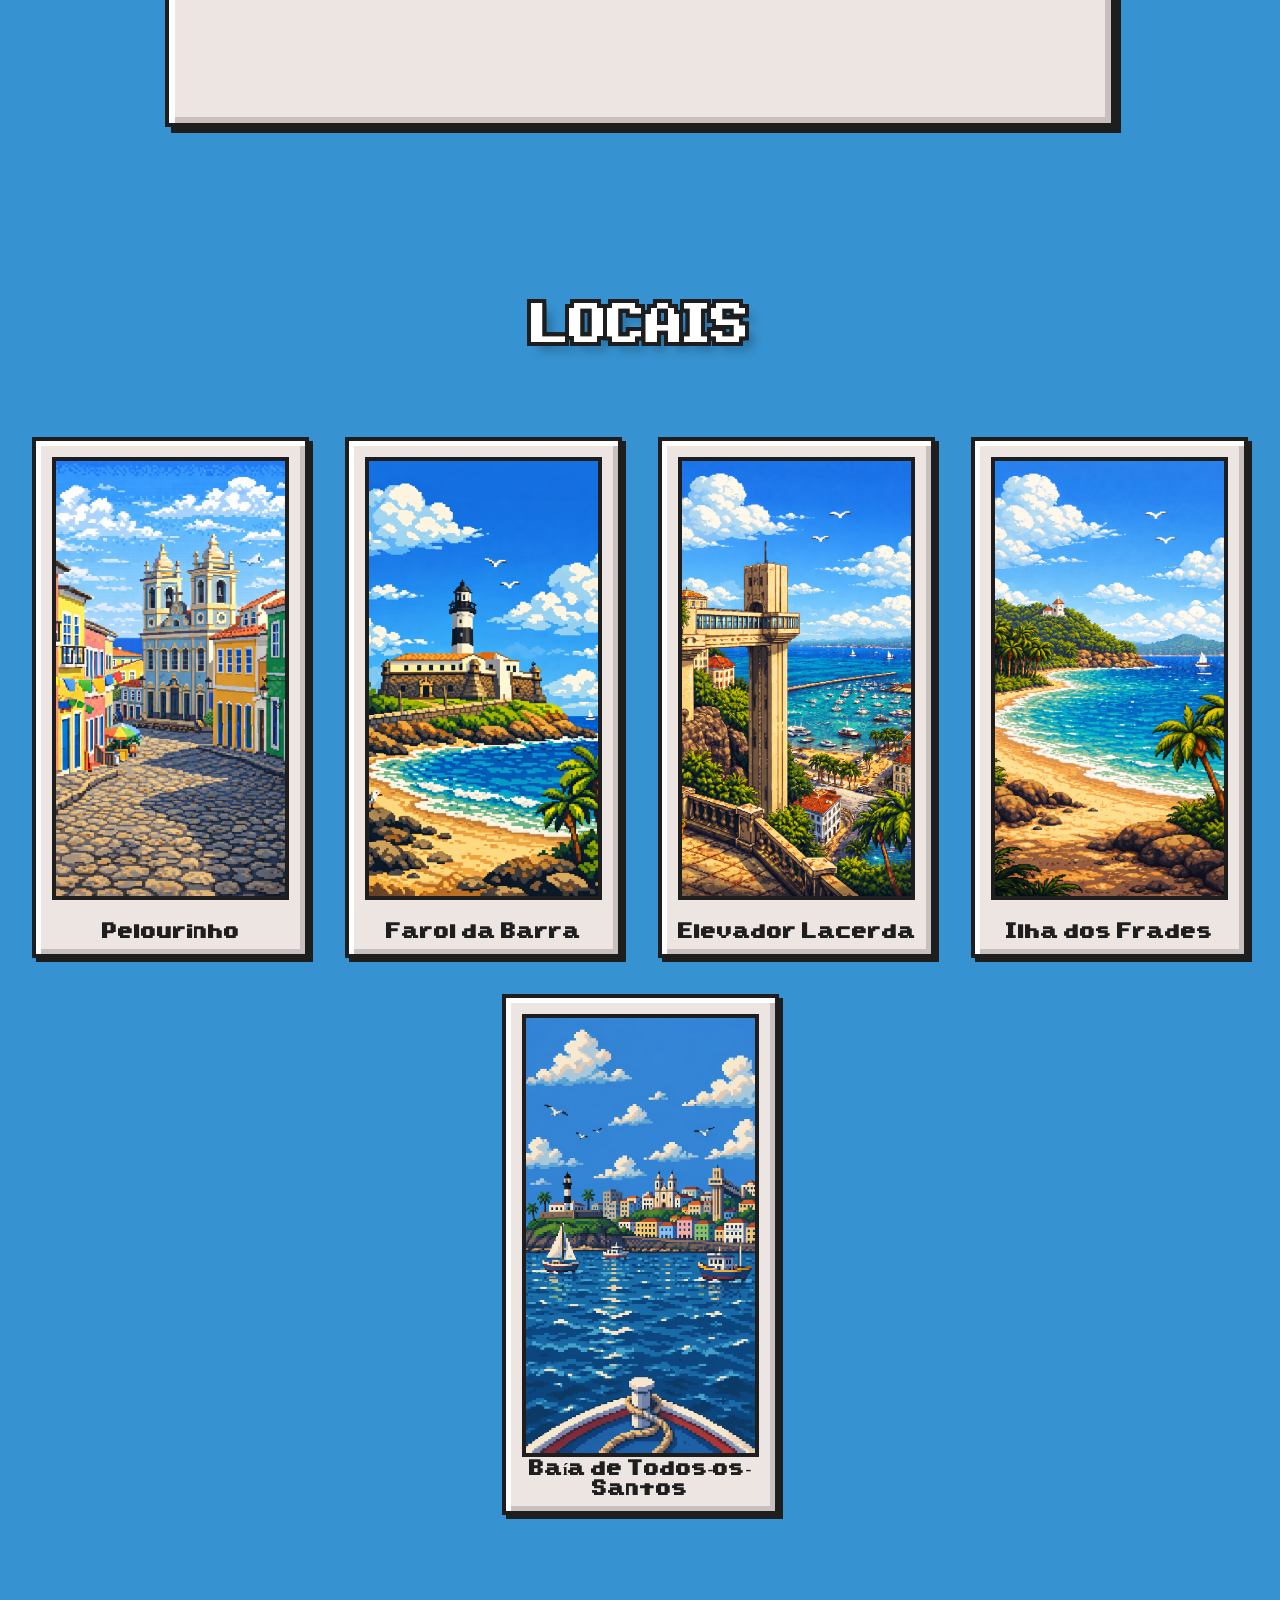
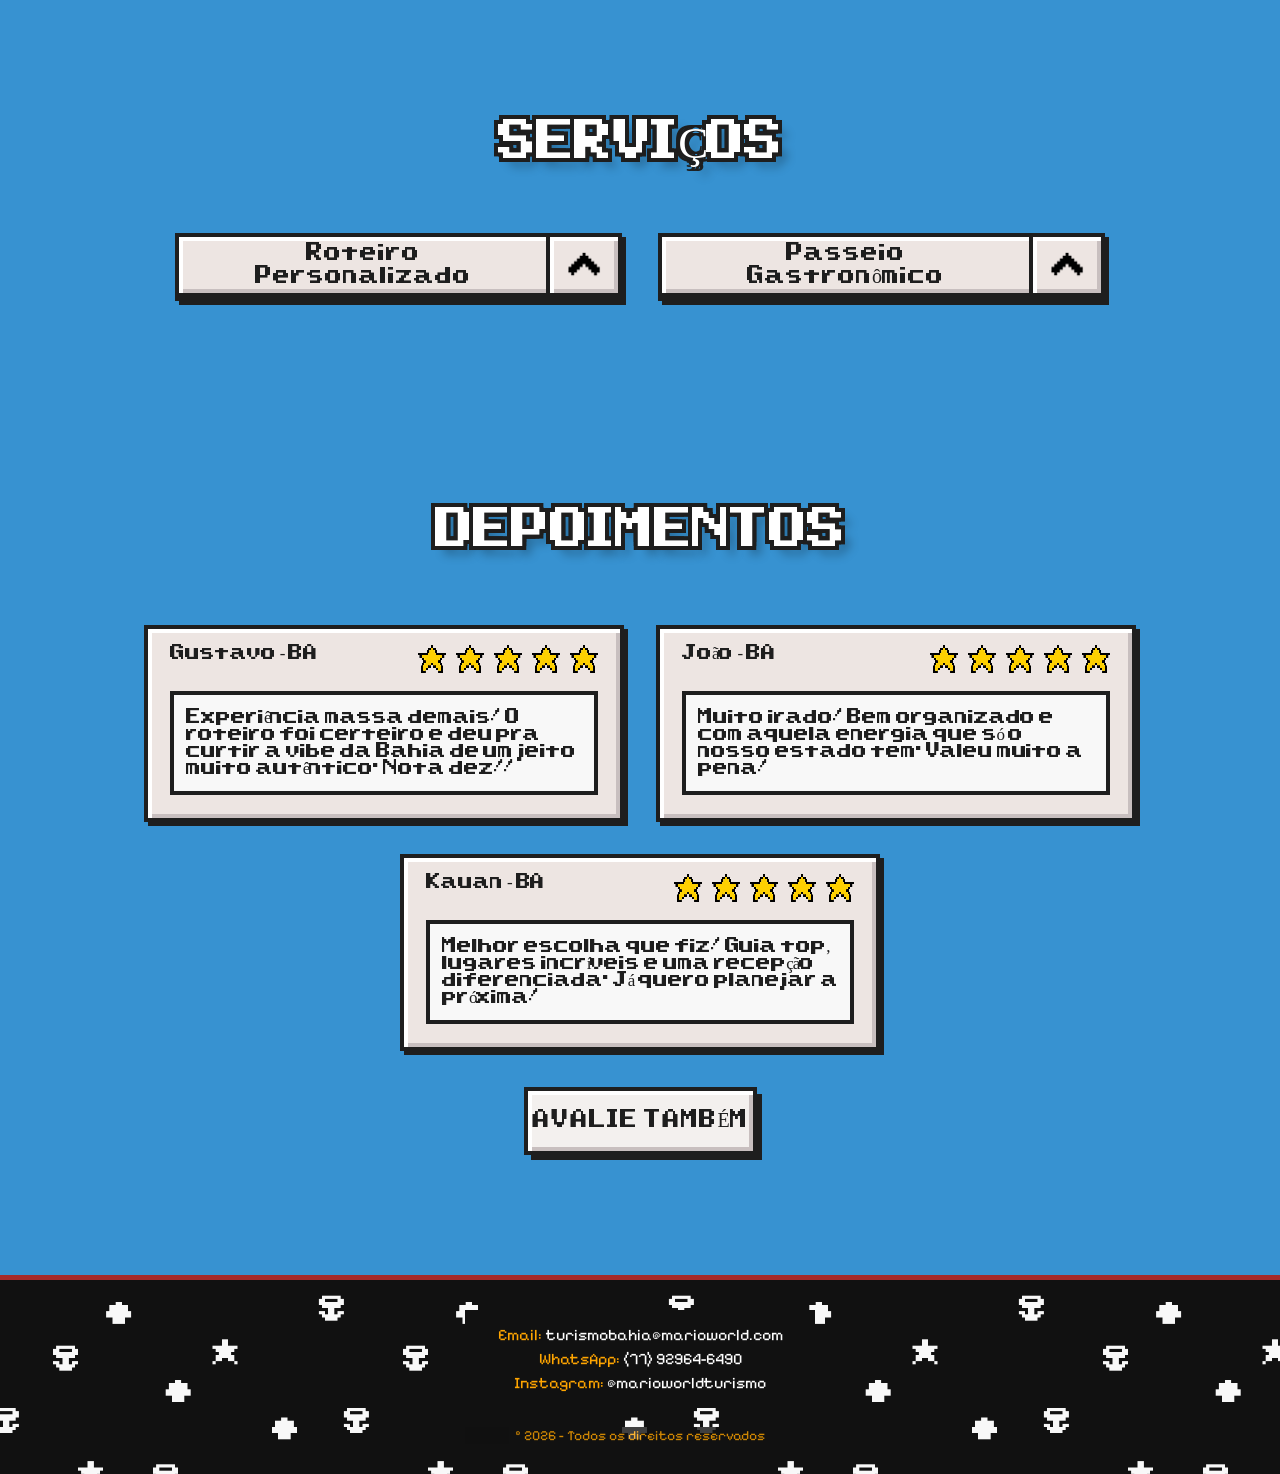
<file: Destinos- Mário Guia de Turístico/salvador.html>
<!DOCTYPE html>
<html lang="pt-BR">
    <head>
        <title>Salvador- Super Mario World</title>
        <link rel="stylesheet" href="estilização.css">
    </head>
    <body>
     <!--======================================================= Cabeçalho =======================================================-->
    <header>
        <div class="container">
            <nav class="menu-navegacao">
                <a href="../index.html#Inicio">
                    <img src="../imagens/SuperMarioWorldLogo.png" alt="Logo do super Mario World ">
                </a>
                
                <ul id="menu" class="botao-hover">
                    <li><a href="#salvador">Inicio</a></li>
                    <li><a href="#Sobre">Sobre</a></li>
                    <li><a href="#locais">locais</a></li>
                    <li><a href="#Servicos">Serviços</a></li>
                    <li><a href="#contato">Contatos</a></li>
                </ul>
            </nav>

            <button id="btn-menu" class="botao-abrir-navegacao"></button>
        </div>
    </header>
        <main>
            <!--Destinos JV-->
            <div class="destinos">
                <section id="salvador">
                    <!--Hero-->
                    <div class="fundo1salvador">
                    <section class="hero"> 
                            <div class="avaliacao-geral">
                                <img src="./Icons/estrela.png" alt="estrela">
                                <img src="./Icons/estrela.png" alt="estrela">
                                <img src="./Icons/estrela.png" alt="estrela">
                                <img src="./Icons/estrela.png" alt="estrela">
                                <img src="./Icons/estrela.png" alt="estrela">
                            </div>
                            <h1>Fase 2- Salvador!</h1>
                            <p class="subtitulo">Aqui é história, cultura e energia em cada esquina... Salvador não se explica, se vive.</p>
                            <form>
                                <button class="cta">RESERVE AQUI</button>
                            </form>
                    </section>
                    </div>
                    <!--Sobre o Destino-->
                    <div class="fundo2salvador" id="Sobre">
                    <section class="sobre">
                        <h2>SOBRE O DESTINO</h2>
                        <div class="box-sobre">
                        <div class="text2">
                        <p><strong>Salvador foi a primeira capital do Brasil e guarda história em cada esquina.</strong></p> <br>
                        <p><span class="destaquetext2">No Pelourinho, casarões coloridos, igrejas e ladeiras dividem espaço com música, capoeira e toda a energia da cultura baiana.</span></p> <br>
                        <p>E quando a fase muda, tem mar, praia e pôr do sol esperando por você. Aqui, história e cultura se encontram em uma cidade que tem ritmo próprio.</p>
                        </div>
                        </div>
                    </section>
                    <!--Locais-->
                    <section class="locais" id="locais">
                            <h2>LOCAIS</h2>
                            <div class="carrossel-locais">
                                <!-- 1- PELOURINHO -->
                                <article class="card-local">
                                    <div class="imagem-local">
                                        <img src="./Imagens Salvador/pelourinho.png" alt="Ilustração em pixel art do Pelourinho em Salvador, com ruas de pedra, casas coloniais coloridas, igreja barroca ao fundo e céu azul com nuvens estilizadas">
                                        <div class="info-hover">
                                            <h4>Pelourinho</h4>
                                            <p>O coração histórico de Salvador.
                                            Centro histórico cheio de casarões coloridos, cultura e música. É onde a história de Salvador ganha vida.</p>
                                        </div>
                                        <div class="nome-local">
                                        <h3>Pelourinho</h3>
                                        </div>
                                    </div>
                                </article>
                                <!-- 2-FAROL DA BARRA -->
                                <article class="card-local">
                                    <div class="imagem-local">
                                        <img src="./Imagens Salvador/faroldabarra.png" alt="Pixel art do Farol da Barra em Salvador, com farol sobre construção histórica à beira-mar, praia com areia clara, mar azul e coqueiros ao redor">
                                        <div class="info-hover">
                                            <h4>Farol da Barra</h4>
                                            <p>Cartão-postal clássico com um dos pores do sol mais bonitos da cidade.</p>
                                        </div>
                                        <div class="nome-local">
                                        <h3>Farol da Barra</h3>
                                        </div>
                                    </div>
                                </article>
                                <!-- 3-ELEVADOR LACERDA -->
                                <article class="card-local">
                                    <div class="imagem-local">
                                        <img src="./Imagens Salvador/elevadorlacerda.png" alt="Ilustração em pixel art do Elevador Lacerda em Salvador, com estrutura imponente ligando cidade alta e baixa, vista da baía com barcos e céu azul ao fundo">
                                        <div class="info-hover">
                                            <h4>Elevador Lacerda</h4>
                                            <p>Conecta cidade alta e baixa com uma vista linda da Baía de Todos-os-Santos.</p>
                                        </div>
                                        <div class="nome-local">
                                        <h3>Elevador Lacerda</h3>
                                        </div>
                                    </div>
                                </article>
                                <!-- 4-ILHA DOS FRADES -->
                                <article class="card-local">
                                    <div class="imagem-local">
                                        <img src="./Imagens Salvador/frades.png" alt="Cena em pixel art da Ilha dos Frades em Salvador, com praia de águas claras, areia dourada, vegetação tropical e mar calmo em tons de azul">
                                        <div class="info-hover">
                                            <h4>Ilha dos Frades</h4>
                                            <p>Um refúgio tranquilo com águas cristalinas e natureza preservada. Perfeito pra quem quer paz e um visual de tirar o fôlego.</p>
                                        </div>
                                        <div class="nome-local">
                                        <h3>Ilha dos Frades</h3>
                                        </div>
                                    </div>
                                </article>
                                <!-- 5-BAÍA DE TODOS OS SANTOS -->
                                <article class="card-local">
                                    <div class="imagem-local">
                                        <img src="./Imagens Salvador/baiadetodosossantos.png" alt="Pixel art da Baía de Todos os Santos em Salvador, com vista do mar aberto, barcos navegando, cidade ao fundo e perspectiva a partir de um barco">
                                        <div class="info-hover">
                                            <h4>Baía de Todos-os-Santos</h4>
                                            <p>Uma das maiores baías do mundo, cercada por ilhas e paisagens incríveis. Aqui o mar encontra a história e rende vistas inesquecíveis.</p>
                                        </div>
                                        <div class="nome-local">
                                        <h3>Baía de Todos-os-Santos</h3>
                                        </div>
                                    </div>
                                </article>
                            </div>
                    </section>
                    <!--Serviços-->
                    <section class="servicos" id="Servicos">
                            <h2>SERVIÇOS</h2>
                            <div class="lista-servicos">
                                <details class="servico-card">
                                <summary class="servico-topo">
                                    <span class="servico-titulo">Roteiro Personalizado</span>
                                    <span class="servico-icone"><img src="./Icons/setavertical.png"></span>
                                </summary>

                                <div class="servico-conteudo">
                                    <img src="./Gifs/giff4.png" alt="Mapa em pixel art estilo retrô representando Salvador, com ilhas, mar azul ao redor, faróis, igrejas históricas e casas coloridas. Caminhos interligados formam um roteiro turístico com vários pontos de parada, enquanto Mario percorre o trajeto, simbolizando a personalização do roteiro pela cidade.">
                                </div>
                                </details>

                                <details class="servico-card">
                                <summary class="servico-topo">
                                    <span class="servico-titulo">Passeio Gastronômico</span>
                                    <span class="servico-icone"><img src="./Icons/setavertical.png"></span>
                                </summary>

                                <div class="servico-conteudo">
                                    <img src="./Gifs/giff5.png" alt="Cenário em pixel art estilo plataforma ambientado em Salvador, com construções coloridas ao fundo e barracas típicas de comida. Mario caminha pelo cenário enquanto ícones flutuantes de acarajé aparecem no ar, representando a culinária baiana e a experiência gastronômica local.">
                                </div>
                                </details>
                            </div>
                    </section>
                    <!--Depoimentos-->
                    <section class="depoimentos">
                            <h2>DEPOIMENTOS</h2>
                            <div class="depoimentos-lista">
                                <article class="depoimento-card">
                                <div class="depoimento-topo">
                                    <h3>Gustavo - BA</h3>
                                    <div class="depoimento-estrelas">
                                        <img src="./Icons/estrela.png" alt="estrela">
                                        <img src="./Icons/estrela.png" alt="estrela">
                                        <img src="./Icons/estrela.png" alt="estrela">
                                        <img src="./Icons/estrela.png" alt="estrela">
                                        <img src="./Icons/estrela.png" alt="estrela">
                                    </div>
                                </div>
                                <p>Experiência massa demais! O roteiro foi certeiro e deu pra curtir a vibe da Bahia de um jeito muito autêntico. Nota dez!!</p>
                                </article>
                                <article class="depoimento-card">
                                <div class="depoimento-topo">
                                    <h3>João - BA</h3>
                                    <div class="depoimento-estrelas">
                                        <img src="./Icons/estrela.png" alt="estrela">
                                        <img src="./Icons/estrela.png" alt="estrela">
                                        <img src="./Icons/estrela.png" alt="estrela">
                                        <img src="./Icons/estrela.png" alt="estrela">
                                        <img src="./Icons/estrela.png" alt="estrela">
                                    </div>
                                </div>
                                <p>Muito irado! Bem organizado e com aquela energia que só o nosso estado tem. Valeu muito a pena!</p>
                                </article>
                                <article class="depoimento-card">
                                <div class="depoimento-topo">
                                    <h3>Kauan - BA</h3>
                                    <div class="depoimento-estrelas">
                                        <img src="./Icons/estrela.png" alt="estrela">
                                        <img src="./Icons/estrela.png" alt="estrela">
                                        <img src="./Icons/estrela.png" alt="estrela">
                                        <img src="./Icons/estrela.png" alt="estrela">
                                        <img src="./Icons/estrela.png" alt="estrela">
                                    </div>
                                </div>
                                <p>Melhor escolha que fiz! Guia top, lugares incríveis e uma recepção diferenciada. Já quero planejar a próxima!</p>
                                </article>
                            </div>
                            <!--Inputs-->
                            <div>
                                <button type="button" class="cta" onclick="document.getElementById('modal-salvador').showModal()">AVALIE TAMBÉM</button>
                                <dialog id="modal-salvador">
                                <form method="dialog">
                                    <div class="campo-nome">
                                        <label>Nome:</label> <br>
                                        <input type="text" required placeholder="Digite seu nome completo aqui..."> <br>
                                    </div>
                                    <div class="campo-email">
                                        <label>Email:</label> <br>
                                        <input type="email" required placeholder="Digite seu e-mail aqui..."> <br>
                                    </div>
                                    <div class="campo-localizacao">
                                        <label for="estado">Localização:</label> <br>
                                        <select id="estado" required>
                                            <option value="" disabled selected>Selecione seu estado:</option>
                                            <option value="AC">Acre</option>
                                            <option value="AL">Alagoas</option>
                                            <option value="AP">Amapá</option>
                                            <option value="AM">Amazonas</option>
                                            <option value="BA">Bahia</option>
                                            <option value="CE">Ceará</option>
                                            <option value="DF">Distrito Federal</option>
                                            <option value="ES">Espírito Santo</option>
                                            <option value="GO">Goiás</option>
                                            <option value="MA">Maranhão</option>
                                            <option value="MT">Mato Grosso</option>
                                            <option value="MS">Mato Grosso do Sul</option>
                                            <option value="MG">Minas Gerais</option>
                                            <option value="PA">Pará</option>
                                            <option value="PB">Paraíba</option>
                                            <option value="PR">Paraná</option>
                                            <option value="PE">Pernambuco</option>
                                            <option value="PI">Piauí</option>
                                            <option value="RJ">Rio de Janeiro</option>
                                            <option value="RN">Rio Grande do Norte</option>
                                            <option value="RS">Rio Grande do Sul</option>
                                            <option value="RO">Rondônia</option>
                                            <option value="RR">Roraima</option>
                                            <option value="SC">Santa Catarina</option>
                                            <option value="SP">São Paulo</option>
                                            <option value="SE">Sergipe</option>
                                            <option value="TO">Tocantins</option>
                                        </select> 
                                    </div>
                                    <div class="avaliacao-individual">
                                    <label>Sua Avaliação:</label> <br>
                                        <img src="./Icons/estrela.png">
                                        <img src="./Icons/estrela.png">
                                        <img src="./Icons/estrela.png">
                                        <img src="./Icons/estrela.png">
                                        <img src="./Icons/estrela.png">
                                    </div>
                                    <div>
                                        <label>Digite seu comentário:</label> <br>
                                        <textarea placeholder="Digite aqui..."></textarea> <br>
                                    </div>
                                    <div>
                                        <input type="checkbox"><label>Desejo receber novidades e promoções por e-mail.</label> <br>
                                    </div>
                                    <div>
                                        <button type="button" onclick="document.getElementById('modal-salvador').close()">NÃO ENVIAR</button> 
                                        <button type="submit">ENVIAR</button>
                                    </div>
                                </form>
                                </dialog>
                            </div>
                    </section>
                    </div>
                </section>
            </div>
        </main>
        <footer id="contato" class="rodape">
        <div class="container-rodape">
            <div class="contato">
                <p>Email: <a href="mailto:turismobahia@marioworld.com">turismobahia@marioworld.com</a></p>
                <p>WhatsApp: <a href="https://wa.me/5599999999999" target="_blank">(77) 92964-6490</a></p>
                <p>Instagram: <a href="https://instagram.com/seuusuario" target="_blank">@marioworldturismo</a></p>
            </div>

            <div class="direitos">
                <p>© 2026 - Todos os direitos reservados</p>
            </div>
        </div>
        </footer>
        <script src="script.js"></script>
    </body>
</html>
</file>
<file: Destinos- Mário Guia de Turístico/estilização.css>
/* Declaração de Fonte */
@font-face {
  font-family: 'FontePadrao';
  src: url('./Fontes/fontsupermario.ttf');
}
@font-face {
  font-family: "FontePadrão";
  src: url('../Destinos- Mário Guia de Turístico/Fontes/PixelifySans-VariableFont_wght.ttf');
}

/* Padronização */
* {
  margin: 0;
  padding: 0;
  box-sizing: border-box;
}
html {
  scroll-padding-top: 80px;
  scroll-behavior: smooth;
}

header, footer{
  font-family: "FontePadrão";
}

body {
  padding-top: 80px;
  width: 100%;
  margin: 0 auto;
  text-align: center;
  font-family: 'FontePadrao';
}

button,
input,
textarea,
select {
  font-family: 'FontePadrao';
}

h1 {
  font-size: 54px;
  font-weight: 400;
  line-height: 0.95;
  letter-spacing: -0.06em;
  text-align: center;
  color: #ffffff;

  width: 602px;
  margin: 0 auto;
  padding-bottom: 25px;

  text-shadow:
    4px 0 0 #1e1e1e,
    -4px 0 0 #1e1e1e,
    0 4px 0 #1e1e1e,
    0 -4px 0 #1e1e1e,
    4px 4px 0 #1e1e1e,
    -4px -4px 0 #1e1e1e,
    4px -4px 0 #1e1e1e,
    -4px 4px 0 #1e1e1e,
    9px 9px 9.4px rgba(0, 0, 0, 0.25);
}

h2 {
  font-size: 45px;
  font-weight: 400;
  line-height: 0.95;
  letter-spacing: -0.06em;
  text-align: center;
  color: #ffffff;

  width: 602px;
  margin: 0 auto;
  padding-bottom: 35px;

  text-shadow:
    4px 0 0 #1e1e1e,
    -4px 0 0 #1e1e1e,
    0 4px 0 #1e1e1e,
    0 -4px 0 #1e1e1e,
    4px 4px 0 #1e1e1e,
    -4px -4px 0 #1e1e1e,
    4px -4px 0 #1e1e1e,
    -4px 4px 0 #1e1e1e,
    9px 9px 9.4px rgba(0, 0, 0, 0.25);
}

.sobre h2 {
  position: relative;
}

.sobre h2::before {
  content: "";
  position: absolute;
  left: -150px; /* distância da esquerda */
  transform: translateY(-60%);

  width: 200px;
  height: 200px;

  background-image: url("giffmario.gif");
  background-size: contain;
  background-repeat: no-repeat;
}

/* Hero */

.fundo1chapada, .fundo1ilheus, .fundo1porto, .fundo1salvador{
  background-size: cover;
  background-repeat: no-repeat;
  background-position: center;

  padding-top: 100px;
  padding-bottom: 250px;

  border-bottom: 10px solid brown;
}
.fundo1chapada {
  background-image: url(./Wallpapers/Fundo1/1_wallpaper.png);
}

.fundo1salvador{
  background-image: url(./Wallpapers/Fundo1/2_wallpaper.png);
}

.fundo1ilheus{
  background-image: url(./Wallpapers/Fundo1/3_wallpaper.png);
  padding-bottom: 270px;
}

.fundo1porto{
  background-image: url(./Wallpapers/Fundo1/4_wallpaper.png);
}

.avaliacao-geral img{
  margin-bottom: 15px;
  width: 45px;
  height: 45px;
}

.avaliacao-geral {
  display: flex;
  justify-content: center;
  align-items: center;
  gap: 15px;
  margin-bottom: 15px;
}

.subtitulo {
  color: #ffffff;
  font-size: 23px;
  text-align: center;
  width: 700px;
  min-height: 38px;
  margin: 0 auto;
  padding-bottom: 90px;

  text-shadow:
    2px 0 0 #1E1E1E,
    -2px 0 0 #1E1E1E,
    0 2px 0 #1E1E1E,
    0 -2px 0 #1E1E1E,
    2px 2px 0 #1E1E1E,
    -2px 2px 0 #1E1E1E,
    2px -2px 0 #1E1E1E,
    -2px -2px 0 #1E1E1E,
    0 5px 8px rgba(0, 0, 0, 0.35);
}

.cta {
  margin: 0 auto;
  width: 233px;
  height: 68px;

  display: flex;
  align-items: center;
  justify-content: center;

  border: 4px solid #1E1E1E;
  border-radius: 0;
  background-color: #F3F0EE;

  color: #1E1E1E;
  font-size: 20px;
  line-height: 1;
  text-align: center;

  cursor: pointer;
  position: relative;
  box-sizing: border-box;
  overflow: hidden;

  box-shadow:
    6px 6px 0 -1px #1E1E1E,
    inset 4px 4px 0 0 #FFFFFF,
    inset -4px -4px 0 0 #C8BFBF;

  transition: transform 0.12s ease, box-shadow 0.12s ease;
}

.cta:hover {
  transform: translateY(-2px);
  box-shadow:
    6px 6px 0 #1E1E1E,
    inset 2px 2px 0 #FFFFFF,
    inset -2px -2px 0 #C8BFBF;
}

.cta:active {
  transform: translateY(2px);
  box-shadow:
    2px 2px 0 #1E1E1E,
    inset 2px 2px 0 #FFFFFF,
    inset -2px -2px 0 #C8BFBF;
}



/* Sobre o Destino */
.sobre {
  display: flex;
  flex-direction: column;
  padding-top: 200px;
  padding-bottom: 90px;
}

.text1 {
  width: 100%;
  max-width: 900px;   /* largura ideal de leitura */
  margin: 0 auto;     /* centraliza o texto dentro da box */
  text-align: center;
  font-size: 18px;
  line-height: 1.6;
}

.box-sobre {
  width:100%;
  max-width: 950px;
  min-height: 571px;
  background: #ede5e2;
  border: 4px solid #1e1e1e;
  box-sizing: border-box;
  padding: 55px 55px;

  margin: 0 auto; /* 🔥 ISSO CENTRALIZA */

  /* sombra externa */
  box-shadow:
    6px 6px 0 #1E1E1E,
    inset 6px 6px 0 #FFFFFF,
    inset -6px -6px 0 #C8BFBF;
}

/* responsivo */
@media (max-width: 900px) {
  .sobre h2 {
    font-size: 36px;
  }

  .box-sobre {
    max-width: 95%;
    padding: 32px 24px;
    min-height: auto;
  }

  .text1 {
    font-size: 14px;
    line-height: 1.6;
  }
}

@media (max-width: 600px) {
  .sobre h2 {
    font-size: 24px;
  }

  .box-sobre {
    padding: 24px 18px;
  }

  .text1 {
    font-size: 11px;
    line-height: 1.7;
  }

  .text1 p {
    margin-bottom: 20px;
  }
}

.destaquetext1{
  background: #6bbafa;
  padding: 2px 4px;
}

.text2 {
  font-size: 20px;
  max-width: 950px;   /* controla largura do texto */
  margin: 0 auto;     /* centraliza */
  text-align: center; /* já combina com seu layout */
  line-height: 1.4;
}

.destaquetext2 {
  background: #f34a4a;
  padding: 2px 4px;
}

.text3 {
  font-size: 20px;
  max-width: 950px;   /* controla largura do texto */
  margin: 0 auto;     /* centraliza */
  text-align: center; /* já combina com seu layout */
  line-height: 1.4;
}
.destaquetext3{
  background: #ce892e;
  padding: 2px 4px
}

.text4 {
  font-size: 20px;
  max-width: 950px;   /* controla largura do texto */
  margin: 0 auto;     /* centraliza */
  text-align: center; /* já combina com seu layout */
  line-height: 1.4;
}

.destaquetext4{
  background: #49ca54;
  padding: 2px 4px
}

.fundo2chapada {
  background-color: #e0973b;
}

.fundo2salvador {
  background-color: #3792d1;
}

.fundo2ilheus{
  background-color: #4a8a16;
}

.fundo2porto{
  background-color: #feea88;
}

.box-sobre {
  position: relative; /* importante */
}



/* Paisagens */
.paisagens {
  padding: 90px 0;
  display: flex;
  flex-direction: column;
  align-items: center;
  gap: 32px;
}

.galeria {
    width: min(1080px, 100%);
    aspect-ratio: 1080 / 553;
    background-color: #EDE5E2;
    border: 4px solid #1E1E1E;
    box-sizing: border-box;
    position: relative;
    overflow: visible;
    display: flex;
    align-items: center;
    justify-content: center;
    box-shadow:
        6px 6px 0 #1E1E1E,
        inset 6px 6px 0 #FFFFFF,
        inset -6px -6px 0 #C8BFBF;
}

.galeria:after {
  content: "";
  position: absolute;
  inset: 0;
  pointer-events: none;
  opacity: 0.08;
  background-image: radial-gradient(#000000 0.4px, transparent 0.4px);
  background-size: 7px 7px;
}

.galeria-trilho {
  width: calc(100% - 52px);
  height: calc(100% - 52px);
  border: 4px solid #1E1E1E;
  background-color: #F4EFEC;
  overflow: hidden;
  position: relative;
  box-sizing: border-box;
  z-index: 1;
}

.galeria-trilho:after {
  content: "";
  position: absolute;
  inset: 0;
  pointer-events: none;

  box-shadow: inset 14px 14px 18px rgba(0, 0, 0, 0.28);

  z-index: 2;
}

.slide {
  position: absolute;
  inset: 0;
  opacity: 0;
  transform: scale(1.08);
  transition: opacity 0.4s ease, transform 0.4s ease;
  width: 100%;
  height: 100%;
  object-fit: cover;
}

.slide.ativo {
  opacity: 1;
  transform: scale(1);
  z-index: 1;
}

.galeria-trilho img {
  width: 100%;
  height: 100%;
  object-fit: cover;

}

.galeria-wrapper {
  width: 100%;
  max-width: 1200px;
  padding: 0 16px;
  box-sizing: border-box;
  display: flex;
  align-items: center;
  justify-content: center;
  gap: 40px;
}

.controle {
  width: 56px;
  height: 56px;
  background-color: #EDE5E2;
  border: 4px solid #1E1E1E;
  cursor: pointer;
  flex-shrink: 0;
  box-sizing: border-box;
  display: flex;
  align-items: center;
  justify-content: center;
  box-shadow:
    4px 4px 0 #1E1E1E,
    inset 2px 2px 0 #FFFFFF,
    inset -2px -2px 0 #C8BFBF;
  transition: transform 0.12s ease, box-shadow 0.12s ease, filter 0.12s ease;
}

.controle.anterior,
.controle.proximo {
  display: flex;
  align-items: center;
  justify-content: center;
}

.controle img {
  width: 70px;
  height: 70px;
}

.controle:hover {
  transform: translateY(-2px);
  box-shadow:
    6px 6px 0 #1E1E1E,
    inset 2px 2px 0 #FFFFFF,
    inset -2px -2px 0 #C8BFBF;
  filter: brightness(1.03);
}

.controle:active {
  transform: translateY(2px);
  box-shadow:
    2px 2px 0 #1E1E1E,
    inset 2px 2px 0 #FFFFFF,
    inset -2px -2px 0 #C8BFBF;
  filter: brightness(0.96);
}



/* Cidades, Vilas e Locais*/
.locais {
  padding: 90px 0;
  display: flex;
  flex-direction: column;
  align-items: center;
  gap: 32px;
  overflow-x: hidden;
}

.carrossel-locais {
  width: 100%;
  max-width: 1600px;
  margin: 0 auto;

  display: flex;
  flex-wrap: wrap;
  justify-content: center;
  gap: 36px;

  grid-template-columns: repeat(auto-fit, 277px);
  justify-content: center;
  gap: 36px 36px;

  padding: 20px 32px 28px;
  box-sizing: border-box;
}

.carrossel-locais::-webkit-scrollbar {
  height: 10px;
}

.carrossel-locais::-webkit-scrollbar-track {
  background: rgba(0, 0, 0, 0.12);
}

.carrossel-locais::-webkit-scrollbar-thumb {
  background: #EDE5E2;
  border: 2px solid #1E1E1E;
}

.card-local {
  max-width: 277px;
  flex: 0 0 277px;
  margin: 0;
}

.imagem-local {
  width: 277px;
  height: 521px;
  background-color: #EDE5E2;
  border: 4px solid #1E1E1E;
  box-sizing: border-box;
  position: relative;
  overflow: visible;
  box-shadow:
    4px 4px 0 #1E1E1E,
    inset 5px 5px 0 #FFFFFF,
    inset -5px -5px 0 #C8BFBF;
  transition: transform 0.12s ease, box-shadow 0.12s ease, filter 0.12s ease;

  display: flex;
  flex-direction: column;
  align-items: center;
}

.imagem-local:hover {
  transform: translateY(-4px);
  box-shadow:
    6px 6px 0 #1E1E1E,
    inset 5px 5px 0 #FFFFFF,
    inset -5px -5px 0 #C8BFBF;
  filter: brightness(1.02);
}

.imagem-local:active {
  transform: translateY(1px);
  box-shadow:
    3px 3px 0 #1E1E1E,
    inset 5px 5px 0 #FFFFFF,
    inset -5px -5px 0 #C8BFBF;
}

.imagem-local::before {
  content: "";
  position: absolute;
  top: 16px;
  left: 16px;
  right: 16px;
  bottom: 54px;
  border: 4px solid #1E1E1E;
  background-color: #F4EFEC;
  background-image: radial-gradient(#000000 0.5px, transparent 0.5px);
  background-size: 9px 9px;
  opacity: 0.22;
  pointer-events: none;
  z-index: 1;
}

.imagem-local img {
  position: absolute;
  top: 16px;
  left: 16px;
  width: calc(100% - 32px);
  height: calc(100% - 70px);
  object-fit: cover;
  border: 4px solid #1E1E1E;
  box-sizing: border-box;
  z-index: 2;
  display: block;
}

.nome-local {
  position: absolute;
  bottom: 12px;
  left: 0;
  width: 100%;
  text-align: center;
  z-index: 2;
}

.nome-local h3 {
  margin: 0;
  font-size: 1.1rem;
  color: #1E1E1E;
}

/* Painel de informação */
.info-hover {
  position: absolute;
  left: -20px;
  bottom: -18px;
  width: 238px;
  min-height: 207px;
  background-color: #EDE5E2;
  border: 4px solid #1E1E1E;
  box-sizing: border-box;
  padding: 18px 18px 16px;
  z-index: 10;

  box-shadow:
    4px 4px 0 #1E1E1E,
    inset 4px 4px 0 #FFFFFF,
    inset -4px -4px 0 #C8BFBF;

  opacity: 0;
  visibility: hidden;
  pointer-events: none;
  transform: translateY(8px) scale(0.96);
  transition: opacity 0.18s ease, transform 0.18s ease, visibility 0.18s ease;
}

.card-local.ativo .info-hover {
  opacity: 1;
  visibility: visible;
  pointer-events: auto;
  transform: translateY(0) scale(1);
}

.info-hover h4 {
  margin: 0 40px 10px 0;
  font-size: 1.6rem;
  color: #1E1E1E;
  text-align: center;
}

.info-hover p {
  margin: 0;
  font-size: 1rem;
  line-height: 1.15;
  color: #1E1E1E;
  text-align: center;
}

.info-hover p {
  margin: 0;
  font-size: 1rem;
  line-height: 1.15;
  color: #1E1E1E;
}

.fechar-info {
  position: absolute;
  top: 0;
  right: 0;
  width: 42px;
  height: 42px;
  border: 4px solid #1E1E1E;
  background-color: #EDE5E2;
  color: #1E1E1E;
  font-size: 1.5rem;
  font-family: inherit;
  cursor: pointer;
  box-sizing: border-box;
  box-shadow:
    inset 2px 2px 0 #FFFFFF,
    inset -2px -2px 0 #C8BFBF;
}

.fechar-info:hover {
  filter: brightness(1.03);
}

.fechar-info:active {
  transform: translateY(1px);
}

/* Responsivo */
@media (max-width: 768px) {
  .carrossel-locais {
    max-width: 100%;
    gap: 24px;
    padding: 20px 16px 28px;
  }

  .card-local,
  .imagem-local {
    width: 240px;
  }

  .card-local {
    flex: 0 0 240px;
  }

  .imagem-local {
    height: 470px;
  }

  .info-hover {
    left: 50%;
    transform: translateX(-50%) translateY(8px) scale(0.96);
    width: 220px;
  }

  .card-local.ativo .info-hover {
    transform: translateX(-50%) translateY(0) scale(1);
  }

      body{
        padding-top: 65px;
    }
/*===========================================================================Cabeçalho========*/
    .container{
        display: flex;
        justify-content: space-between;
    }
    .botao-abrir-navegacao{
        display: flex;
    }
    .menu-navegacao img{
        max-height: 60px;
        width: auto;
    }
    #menu {
    display: none;
    }
    #menu.ativo{
    display: flex;
    }
    .menu-navegacao{
    display: block;
    justify-content: space-between;
    align-items: center; 
    }
    .menu-navegacao ul{
    list-style: none;
    display: flex;
    flex-direction: column;
    }
    #menu a{
        font-size: 1rem;
        padding: 10px;
    }
}



/* SERVIÇOS */
 
.servicos {
  padding: 90px 0;
  display: flex;
  flex-direction: column;
  align-items: center;
  gap: 32px;
}

.lista-servicos {
  width: 100%;
  display: flex;
  justify-content: center;
  align-items: flex-start;
  gap: 36px;
  flex-wrap: wrap;
}

.servico-card {
  width: 447px;
  background-color: #EDE5E2;
  border: 4px solid #1E1E1E;
  box-sizing: border-box;
  box-shadow:
    4px 4px 0 #1E1E1E,
    inset 4px 4px 0 #FFFFFF,
    inset -4px -4px 0 #C8BFBF;
  overflow: hidden;
}

/* remove marcador padrão do summary */
.servico-topo {
  list-style: none;
}

.servico-topo::-webkit-details-marker {
  display: none;
}

.servico-topo {
  width: 100%;
  min-height: 60px;
  display: flex;
  align-items: stretch;
  justify-content: space-between;
  cursor: pointer;
  background-color: #EDE5E2;
  border-bottom: 4px solid #1E1E1E;
  box-sizing: border-box;
  box-shadow:
      inset 4px 4px 0 #FFFFFF,
      inset -4px -4px 0 #C8BFBF;
}

.servico-titulo {
  flex: 1;
  display: flex;
  align-items: center;
  justify-content: center;
  padding: 0 24px;
  font-size: 20px;
  color: #1E1E1E;
  text-align: center;
}

/* botão/ícone à direita */
.servico-icone {
  width: 72px;
  min-width: 72px;
  border-left: 4px solid #1E1E1E;
  display: flex;
  align-items: center;
  justify-content: center;
  position: relative;
  background-color: #EDE5E2;
  box-shadow:
    inset 4px 4px 0 #FFFFFF,
    inset -4px -4px 0 #C8BFBF;
}

.servico-icone img {
  width: 35px;
  height: 35px;
  transition: transform 0.28s ease;
}

/* animação da seta quando abre */
.servico-card[open] .servico-icone img {
  transform: rotate(180deg);
}

/* área do conteúdo com animação */
.servico-conteudo {
  display: grid;
  grid-template-rows: 0fr;
  transition: grid-template-rows 0.35s ease;
  background-color: #EDE5E2;
}

.servico-card[open] .servico-conteudo {
  grid-template-rows: 1fr;
}

/* wrapper interno para esconder bonitinho */
.servico-conteudo-inner {
  overflow: hidden;
}

/* moldura interna */
.servico-midia {
  margin: 14px;
  border: 4px solid #1E1E1E;
  background-color: #F4EFEC;
  position: relative;
  overflow: hidden;
  min-height: 295px;
  box-sizing: border-box;
}

/* pontilhado do fundo */
.servico-midia::before {
  content: "";
  position: absolute;
  inset: 0;
  background-image: radial-gradient(#000000 1px, transparent 1px);
  background-size: 30px 30px;
  opacity: 0.22;
  pointer-events: none;
  z-index: 1;
}

/* imagem/gif */
.servico-midia img {
  width: 100%;
  height: 100%;
  min-height: 295px;
  object-fit: cover;
  display: block;
  position: relative;
  z-index: 0;
  opacity: 0;
  transform: scale(0.97);
  transition: opacity 0.35s ease, transform 0.35s ease;
}

/* quando abre, a mídia entra suave */
.servico-card[open] .servico-midia img {
  opacity: 1;
  transform: scale(1);
}

/* hover do topo */
.servico-topo:hover {
  filter: brightness(1.02);
}

/* sensação de botão apertando */
.servico-topo:active {
  filter: brightness(0.97);
}



/* DEPOIMENTOS */
.depoimentos {
  padding: 120px 0;
  display: flex;
  flex-direction: column;
  align-items: center;
  gap: 36px;
}

/* lista dos cards */
.depoimentos-lista {
  width: 100%;
  max-width: 1745px;
  display: flex;
  justify-content: center;
  gap: 32px;
  flex-wrap: wrap;
  box-sizing: border-box;
  padding: 0 24px;
}

/* card */
.depoimento-card {
  width: 539px;
  min-height: 197px;
  background: #EDE5E2;
  border: 4px solid #1E1E1E;
  box-sizing: border-box;
  padding: 16px 22px 18px;
  position: relative;

  /* efeito parecido com o Figma */
  box-shadow:
    4px 4px 0 #1E1E1E,
    inset 4px 4px 0 #FFFFFF,
    inset -4px -4px 0 #C8BFBF;
    
  display: flex;
  flex-direction: column;
  gap: 18px;
}

/* topo: nome + estrelas */
.depoimento-topo {
  display: flex;
  justify-content: space-between;
  align-items: flex-start;
  gap: 16px;
  width: 100%;

}

/* nome */
.depoimento-topo h3 {
  margin: 0;
  color: #1E1E1E;
  font-size: 17px;
  line-height: 1;
  letter-spacing: -0.06em;
  font-weight: 400;
  text-align: left;
  flex: 1;
  white-space: nowrap;
}

/* grupo das estrelas */
.depoimento-estrelas {
  display: flex;
  align-items: center;
  justify-content: flex-end;
  gap: 10px; 
}

.depoimento-estrelas img {
  width: 28px;
  height: 28px;
  object-fit: contain;
  image-rendering: pixelated;
  display: block;
}

/* caixa do comentário */
.depoimento-card p {
  margin: 0;
  min-height: 96px;
  width: 100%;
  background: #F8F8F8;
  border: 4px solid #1E1E1E;
  box-sizing: border-box;
  padding: 14px 12px;

  color: #1E1E1E;
  font-size: 17px;
  line-height: 1;
  letter-spacing: -0.06em;
  text-align: left;
}

/* ===== RESPONSIVO ===== */

@media (max-width: 1700px) {
  .depoimentos-lista {
    max-width: 1200px;
  }

  .depoimento-card {
    width: 480px;
  }
}

@media (max-width: 1100px) {
  .depoimento-card {
    width: 100%;
    max-width: 539px;
  }
}

@media (max-width: 640px) {
  .depoimentos {
    padding: 80px 0;
    gap: 28px;
  }

  .depoimentos-lista {
    padding: 0 16px;
    gap: 24px;
  }

  .depoimento-card {
    min-height: auto;
    padding: 14px 16px 16px;
    gap: 14px;
  }

  .depoimento-topo {
    gap: 12px;
  }

  .depoimento-topo h3 {
    font-size: 14px;
  }

  .depoimento-estrelas {
    gap: 6px;
  }

  .depoimento-estrelas img {
    width: 22px;
    height: 22px;
  }

  .depoimento-card p {
    min-height: 78px;
    font-size: 14px;
    padding: 12px 10px;
  }
}


/* ===== FORMULÁRIO ===== */
#modal-chapada,
#modal-porto,
#modal-ilheus,
#modal-salvador {
  width: 497px;
  max-width: calc(100vw - 24px);
  padding: 0;
  border: 4px solid #1E1E1E;
  background: #EDE5E2;
  box-sizing: border-box;
  box-shadow:
    6px 6px 0 #1E1E1E,
    inset 4px 4px 0 #FFFFFF,
    inset -4px -4px 0 #C8BFBF;
  overflow: auto;
  margin: auto;
}

/* backdrop */
#modal-chapada::backdrop,
#modal-porto::backdrop,
#modal-ilheus::backdrop,
#modal-salvador::backdrop {
  background: rgba(0, 0, 0, 0.15);
  backdrop-filter: blur(10px);
  animation: backdropFade 0.50s ease-out;
}

@keyframes backdropFade {
  from {
    opacity: 0;
  }
  to {
    opacity: 10;
  }
}

/* Animação */
#modal-chapada[open],
#modal-porto[open],
#modal-ilheus[open],
#modal-salvador[open] {
  animation: modalZoom 0.30s ease-out;
}

@keyframes modalZoom {
  from {
    opacity: 0;
    transform: scale(0.30) translateY(12px);
  }

  to {
    opacity: 1;
    transform: scale(1) translateY(0);
  }
}

/* ===== FORM ===== */
#modal-chapada form,
#modal-porto form,
#modal-ilheus form,
#modal-salvador form {
  padding: 30px 30px 30px 30px;
  display: grid;
  grid-template-columns: 1fr 1fr;
  gap: 30px 30px;
  box-sizing: border-box;
}

/* 1 Nome */
#modal-chapada form > div:nth-child(1),
#modal-porto form > div:nth-child(1),
#modal-ilheus form > div:nth-child(1),
#modal-salvador form > div:nth-child(1) {
  grid-column: 1 / 2;
  text-align: left;
}

/* 2 Email */
#modal-chapada form > div:nth-child(2),
#modal-porto form > div:nth-child(2),
#modal-ilheus form > div:nth-child(2),
#modal-salvador form > div:nth-child(2) {
  grid-column: 1 / 2;
  text-align: left;
}

/* 3 Localização */
#modal-chapada form > div:nth-child(3),
#modal-porto form > div:nth-child(3),
#modal-ilheus form > div:nth-child(3),
#modal-salvador form > div:nth-child(3) {
  grid-column: 1 / 2;
  text-align: left;
}

/* 4 Avaliação */
#modal-chapada form > .avaliacao-individual,
#modal-porto form > .avaliacao-individual,
#modal-ilheus form > .avaliacao-individual,
#modal-salvador form > .avaliacao-individual {
  grid-column: 2 / 3;
  align-self: end;
  text-align: left;
}

/* 5 Comentário */
#modal-chapada form > div:nth-child(5),
#modal-porto form > div:nth-child(5),
#modal-ilheus form > div:nth-child(5),
#modal-salvador form > div:nth-child(5) {
  grid-column: 1 / 3;
  text-align: left;
}

/* 6 Checkbox */
#modal-chapada form > div:nth-child(6),
#modal-porto form > div:nth-child(6),
#modal-ilheus form > div:nth-child(6),
#modal-salvador form > div:nth-child(6) {
  grid-column: 1 / 3;
  display: flex;
  text-align: left;
  gap: 12px;
}

/* 7 Botões */
#modal-chapada form > div:nth-child(7),
#modal-porto form > div:nth-child(7),
#modal-ilheus form > div:nth-child(7),
#modal-salvador form > div:nth-child(7) {
  grid-column: 1 / 3;
  display: flex;
  justify-content: center;
}

/* ===== LABELS ===== */
#modal-chapada label,
#modal-porto label,
#modal-ilheus label,
#modal-salvador label {
  display: block;
  color: #1E1E1E;
  font-size: 15px;
  margin: 0;
  padding: 0;
  line-height: 1;
}

/* ===== INPUTS E TEXTAREA ===== */
#modal-chapada input[type="text"],
#modal-chapada input[type="email"],
#modal-chapada select,
#modal-chapada textarea,
#modal-porto input[type="text"],
#modal-porto input[type="email"],
#modal-porto select,
#modal-porto textarea,
#modal-ilheus input[type="text"],
#modal-ilheus input[type="email"],
#modal-ilheus select,
#modal-ilheus textarea,
#modal-salvador input[type="text"],
#modal-salvador input[type="email"],
#modal-salvador select,
#modal-salvador textarea {
    border: 3px solid #1E1E1E;
    background: white;
    box-sizing: border-box;
    color: #1E1E1E;
    outline: none;
    font-size: 10px;
    padding: 10px 10px;
} 

#modal-chapada .campo-nome input,
#modal-chapada .campo-email input,
#modal-porto .campo-nome input,
#modal-porto .campo-email input,
#modal-ilheus .campo-nome input,
#modal-ilheus .campo-email input,
#modal-salvador .campo-nome input,
#modal-salvador .campo-email input {
    height: 45px;
}



#modal-chapada .campo-localizacao select,
#modal-porto .campo-localizacao select,
#modal-ilheus .campo-localizacao select,
#modal-salvador .campo-localizacao select {
    width: 100%;
    max-width: 225px;
    height: 45px;
    padding: 4px 24px 4px 8px;
    cursor: pointer;
}

#modal-chapada textarea,
#modal-porto textarea,
#modal-ilheus textarea,
#modal-salvador textarea {
  padding: 15px 213px 50px 15px;
  min-height: 100px;
  resize: vertical;
}

#modal-chapada input::placeholder,
#modal-chapada textarea::placeholder,
#modal-porto input::placeholder,
#modal-porto textarea::placeholder,
#modal-ilheus input::placeholder,
#modal-ilheus textarea::placeholder,
#modal-salvador input::placeholder,
#modal-salvador textarea::placeholder {
  color: #B0B0B0;
  opacity: 1;
}

/* ===== AVALIAÇÃO ===== */
.avaliacao-individual {
  display: flex;
  flex-wrap: wrap;
  align-items: center;
  gap: 1px;
}

.avaliacao-individual label {
  width: 100%;
  margin-bottom: 12px;
}

.avaliacao-individual img {
  width: 30px;
  height: 30px;
  object-fit: contain;
  image-rendering: pixelated;
  vertical-align: middle;
  margin-right: 0;
}

/* ===== CHECKBOX ===== */
#modal-chapada input[type="checkbox"],
#modal-porto input[type="checkbox"],
#modal-ilheus input[type="checkbox"],
#modal-salvador input[type="checkbox"] {
  appearance: none;
  -webkit-appearance: none;
  width: 33px;
  height: 33px;
  margin: 0;
  border: 3px solid #1E1E1E;
  background: #FFFFFF;
  box-sizing: border-box;
  cursor: pointer;
  position: relative;
  flex-shrink: 0;
}

#modal-chapada input[type="checkbox"]:checked::after,
#modal-porto input[type="checkbox"]:checked::after,
#modal-ilheus input[type="checkbox"]:checked::after,
#modal-salvador input[type="checkbox"]:checked::after {
  content: "";
  position: absolute;
  inset: 0; 
  background: #1E1E1E;
  box-shadow: none;
}

#modal-chapada form > div:nth-child(6) label,
#modal-porto form > div:nth-child(6) label,
#modal-ilheus form > div:nth-child(6) label,
#modal-salvador form > div:nth-child(6) label {
  margin: 0;
  cursor: pointer;
}

/* ===== BOTÕES ===== */
#modal-chapada form > div:nth-child(7) button,
#modal-porto form > div:nth-child(7) button,
#modal-ilheus form > div:nth-child(7) button,
#modal-salvador form > div:nth-child(7) button {
  font-size: 20px;
  min-width: 220px;
  height: 68px;
  padding: 0 24px;
  border: 4px solid #1E1E1E;
  background: #EDE5E2;
  color: #1E1E1E;
  cursor: pointer;
  box-sizing: border-box;
  box-shadow:
    4px 4px 0 #1E1E1E,
    inset 4px 4px 0 #FFFFFF,
    inset -4px -4px 0 #C8BFBF;
  transition: transform 0.12s ease, box-shadow 0.12s ease, filter 0.12s ease;
}

#modal-chapada form > div:nth-child(7) button:first-child,
#modal-porto form > div:nth-child(7) button:first-child,
#modal-ilheus form > div:nth-child(7) button:first-child,
#modal-salvador form > div:nth-child(7) button:first-child {
  border-right: none; /* Remover linha esquerda do botão esquerdo*/
}

#modal-chapada form > div:nth-child(7) button:hover,
#modal-porto form > div:nth-child(7) button:hover,
#modal-ilheus form > div:nth-child(7) button:hover,
#modal-salvador form > div:nth-child(7) button:hover {
  transform: translateY(-2px);
  box-shadow:
    6px 6px 0 #1E1E1E,
    inset 4px 4px 0 #FFFFFF,
    inset -4px -4px 0 #C8BFBF;
  filter: brightness(1.03);
}

#modal-chapada form > div:nth-child(7) button:active,
#modal-porto form > div:nth-child(7) button:active,
#modal-ilheus form > div:nth-child(7) button:active,
#modal-salvador form > div:nth-child(7) button:active {
  transform: translateY(2px);
  box-shadow:
    2px 2px 0 #1E1E1E,
    inset 4px 4px 0 #FFFFFF,
    inset -4px -4px 0 #C8BFBF;
  filter: brightness(0.96);
}

#modal-chapada form > div:nth-child(7) button:first-child,
#modal-porto form > div:nth-child(7) button:first-child,
#modal-ilheus form > div:nth-child(7) button:first-child,
#modal-salvador form > div:nth-child(7) button:first-child {
  background: #EDE5E2;
}

#modal-chapada form > div:nth-child(7) button:last-child,
#modal-porto form > div:nth-child(7) button:last-child,
#modal-ilheus form > div:nth-child(7) button:last-child,
#modal-salvador form > div:nth-child(7) button:last-child {
  background: #FFFEFD;
}

/* ===== RESPONSIVO ===== */
@media (max-width: 860px) {
  #modal-chapada,
  #modal-porto,
  #modal-ilheus,
  #modal-salvador {
    width: calc(100vw - 24px);
    left: 50% !important;
    right: auto !important;
    top: 50% !important;
    transform: translate(-50%, -50%);
  }

  #modal-chapada form,
  #modal-porto form,
  #modal-ilheus form,
  #modal-salvador form {
    grid-template-columns: 1fr;
    gap: 20px;
    padding: 24px 18px 22px;
  }

  #modal-chapada form > div:nth-child(1),
  #modal-chapada form > div:nth-child(2),
  #modal-chapada form > div:nth-child(3),
  #modal-chapada form > .avaliacao-individual,
  #modal-chapada form > div:nth-child(5),
  #modal-chapada form > div:nth-child(6),
  #modal-chapada form > div:nth-child(7),
  #modal-porto form > div:nth-child(1),
  #modal-porto form > div:nth-child(2),
  #modal-porto form > div:nth-child(3),
  #modal-porto form > .avaliacao-individual,
  #modal-porto form > div:nth-child(5),
  #modal-porto form > div:nth-child(6),
  #modal-porto form > div:nth-child(7),
  #modal-ilheus form > div:nth-child(1),
  #modal-ilheus form > div:nth-child(2),
  #modal-ilheus form > div:nth-child(3),
  #modal-ilheus form > .avaliacao-individual,
  #modal-ilheus form > div:nth-child(5),
  #modal-ilheus form > div:nth-child(6),
  #modal-ilheus form > div:nth-child(7),
  #modal-salvador form > div:nth-child(1),
  #modal-salvador form > div:nth-child(2),
  #modal-salvador form > div:nth-child(3),
  #modal-salvador form > .avaliacao-individual,
  #modal-salvador form > div:nth-child(5),
  #modal-salvador form > div:nth-child(6),
  #modal-salvador form > div:nth-child(7) {
    grid-column: auto;
  }

  #modal-chapada form > div:nth-child(7),
  #modal-porto form > div:nth-child(7),
  #modal-ilheus form > div:nth-child(7),
  #modal-salvador form > div:nth-child(7) {
    flex-direction: column;
    align-items: center;
  }

  #modal-chapada form > div:nth-child(7) button,
  #modal-porto form > div:nth-child(7) button,
  #modal-ilheus form > div:nth-child(7) button,
  #modal-salvador form > div:nth-child(7) button {
    width: 100%;
    min-width: 0;
  }
}

/*==================================================================================Cabeçalho============*/
header{
    background-image: url(../imagens/MiniDecoration.png);
    background-color: rgb(231, 231, 231);
    background-size: 300px;

    padding: 5px 2%;
    border-bottom: 4px solid black;

    position: fixed;
    top: 0;
    left: 0;
    width: 100%;
    z-index: 1000;
}
.menu-navegacao img{/*---Logo---*/
    background-color: rgb(255, 255, 255);
    max-height: 80px;

    border: solid 2px black;
    border-radius: 10px;

    box-shadow: 1px 1px 4px black;

    padding: 10px;
    transition: 0.3s;
}
.menu-navegacao img:hover{
    box-shadow: none;
}
/*---Barra de navegação---*/

.menu-navegacao{
   display: flex;
   justify-content: space-between;
   align-items: center; 
}
.menu-navegacao ul{
    list-style: none;
    display: flex;
}
.menu-navegacao ul li{
    padding: 20px;
}

#menu a{
    background-image: url(../imagens/inputSmallHugeLarge.png);
    background-size: cover;
    background-color:black;
    image-rendering: pixelated;
    border-right: solid 4px black;

    color: black;
    text-decoration: none;
    font-size: 1.2rem;
    font-weight: normal;

    padding: 10px;
    
    box-shadow: 4px 4px 1px black;
    transition: 0.1s ease;
}
#menu a:hover, #menu a:focus-visible{
    color: white;
    box-shadow: none;
}
#menu{
    display: flex;
}
.botao-abrir-navegacao{
    display: none;
}

/*-------- Botao abrir/fechar menu------*/
.botao-abrir-navegacao {
    background-image: url("../imagens/InputOpenMenu.png");
    image-rendering: pixelated;
    background-size: cover;
    background-position: center;
    background-repeat: no-repeat;

    width: 40px;
    height: 40px;

    border: none;
}
.botao-abrir-navegacao.ativo {
    background-image: url("../imagens/InputCloseMenu.png");
}

/*--------Rotape da pagina--------*/
.rodape {
  background-image: url(../imagens/MiniDecoration.png);
  background-size: 350px auto;
  border-top: 5px solid brown;
  background-color: #111;
  color: orange;
  padding: 30px 20px;
}
.contato{
    background-color: #111;
    padding: 10px;
}
.container-rodape {
  max-width: 350px;
  margin: auto;
  text-align: center;
}
.contato p {
  margin: 5px 0;
}
.contato a {
  text-decoration: none;
  color: white;
}
.direitos {
  background-color: #111;
  margin-top: 20px;
  font-size: 14px;
  opacity: 0.8;
}
@media (max-width: 768px) {
    body{
        padding-top: 65px;
    }
/*===========================================================================Cabeçalho========*/
    .container{
        display: flex;
        justify-content: space-between;
    }
    .botao-abrir-navegacao{
        display: flex;
    }
    .menu-navegacao img{
        max-height: 60px;
        width: auto;
    }
    #menu {
    display: none;
    }
    #menu.ativo{
    display: flex;
    }
    .menu-navegacao{
    display: block;
    justify-content: space-between;
    align-items: center; 
    }
    .menu-navegacao ul{
    list-style: none;
    display: flex;
    flex-direction: column;
    }
    #menu a{
        font-size: 1rem;
        padding: 10px;
    }
}
</file>
